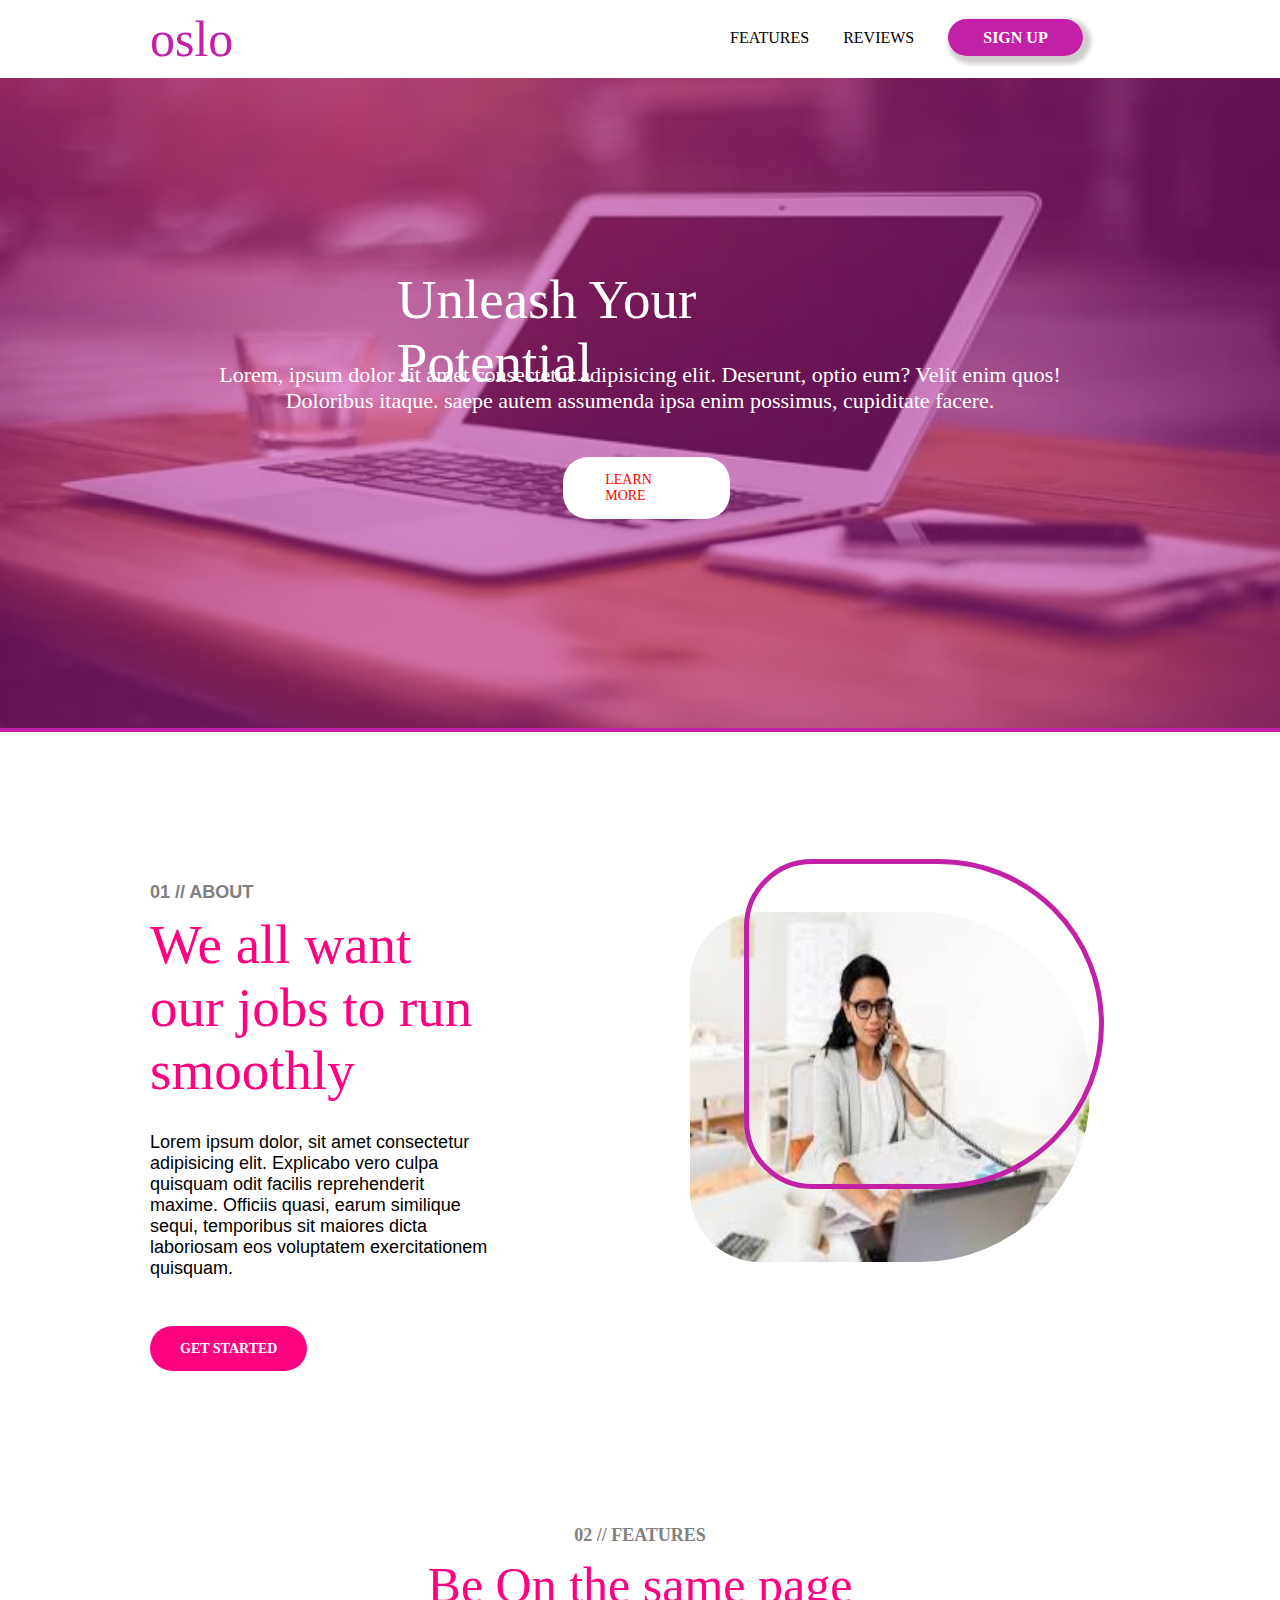
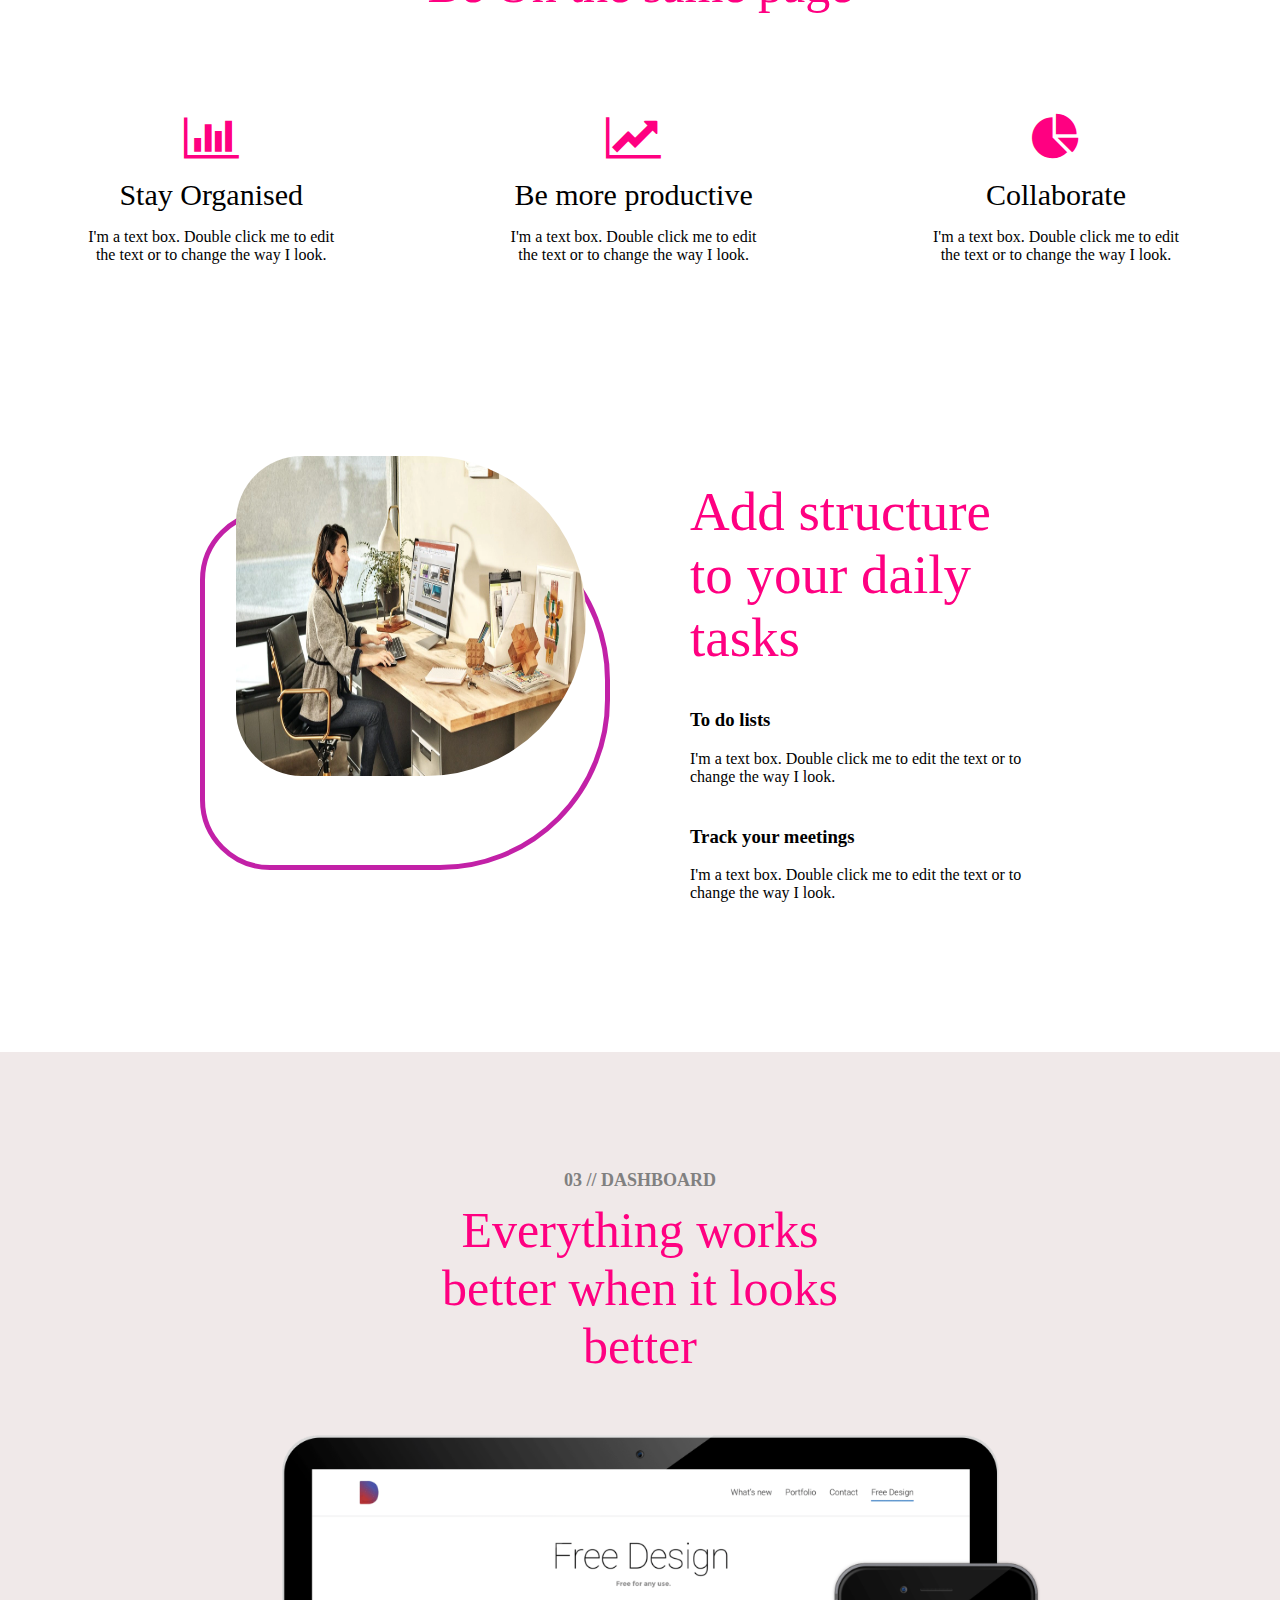
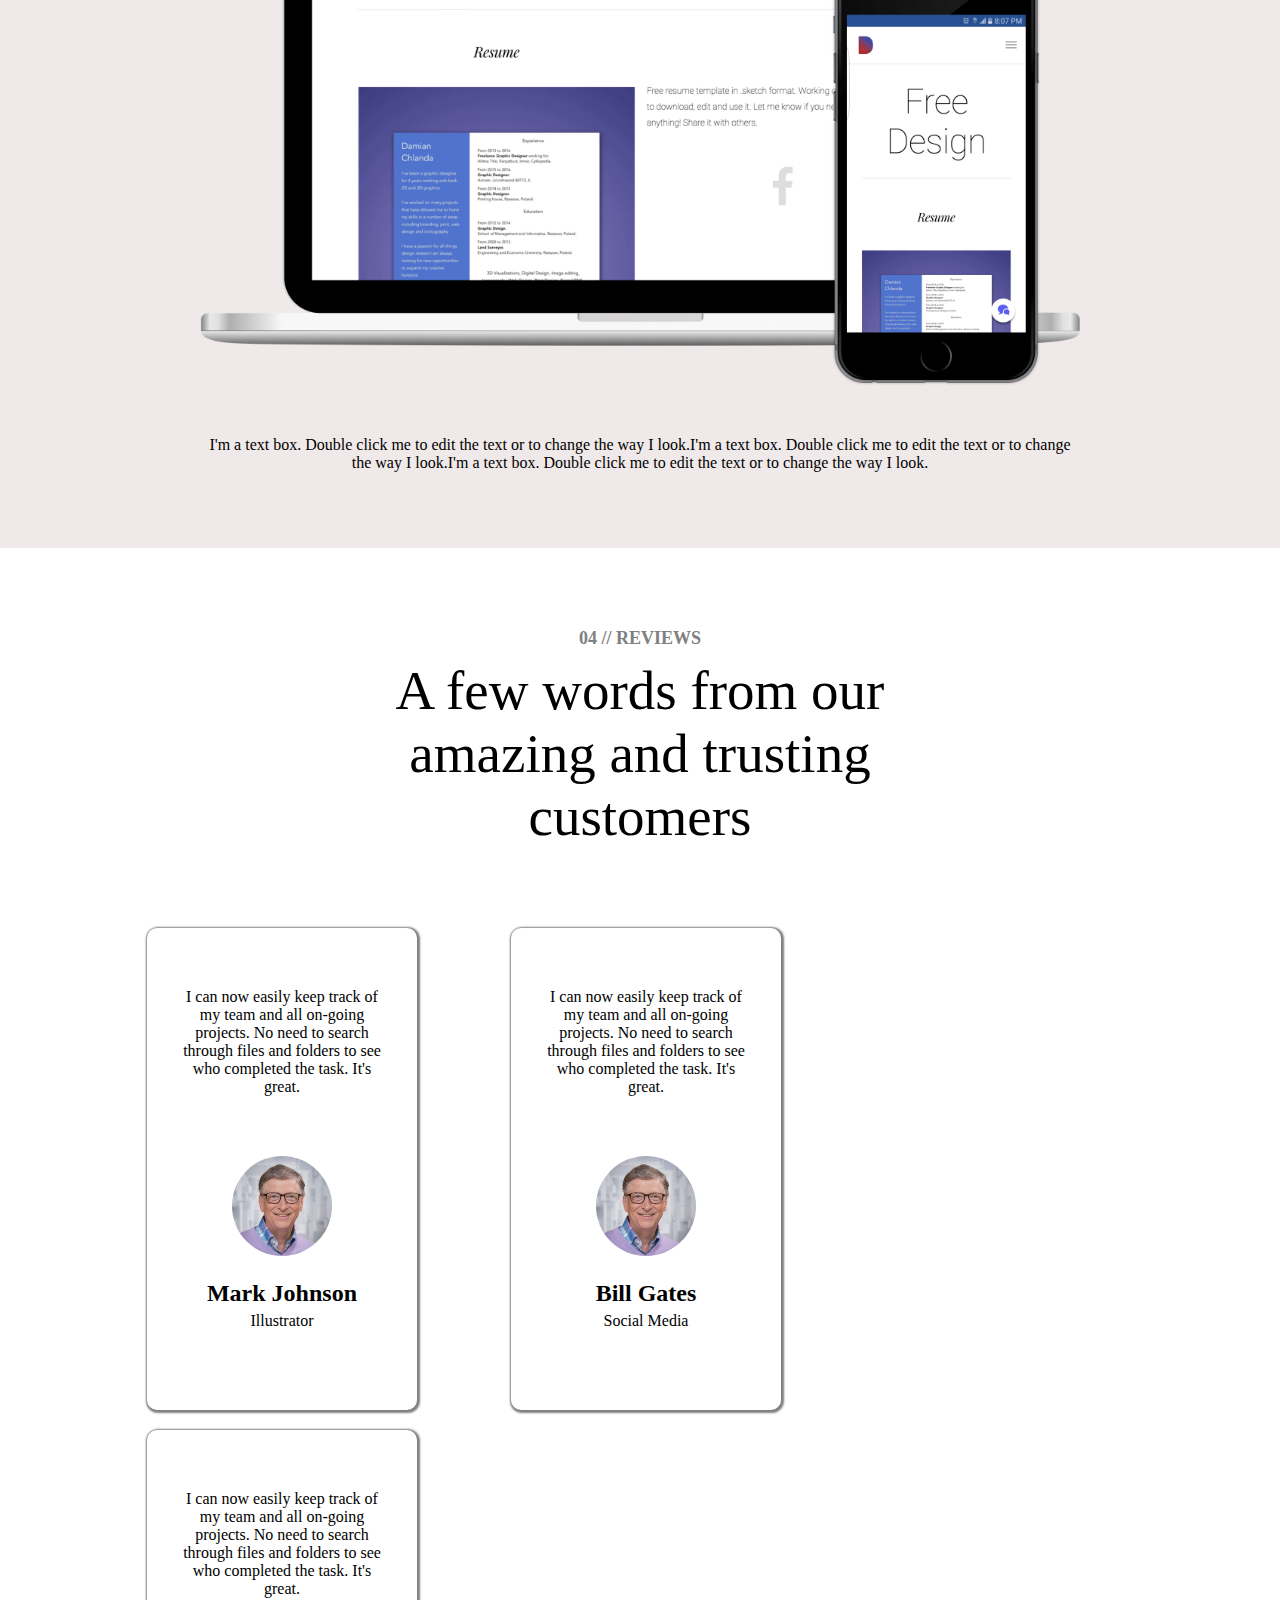
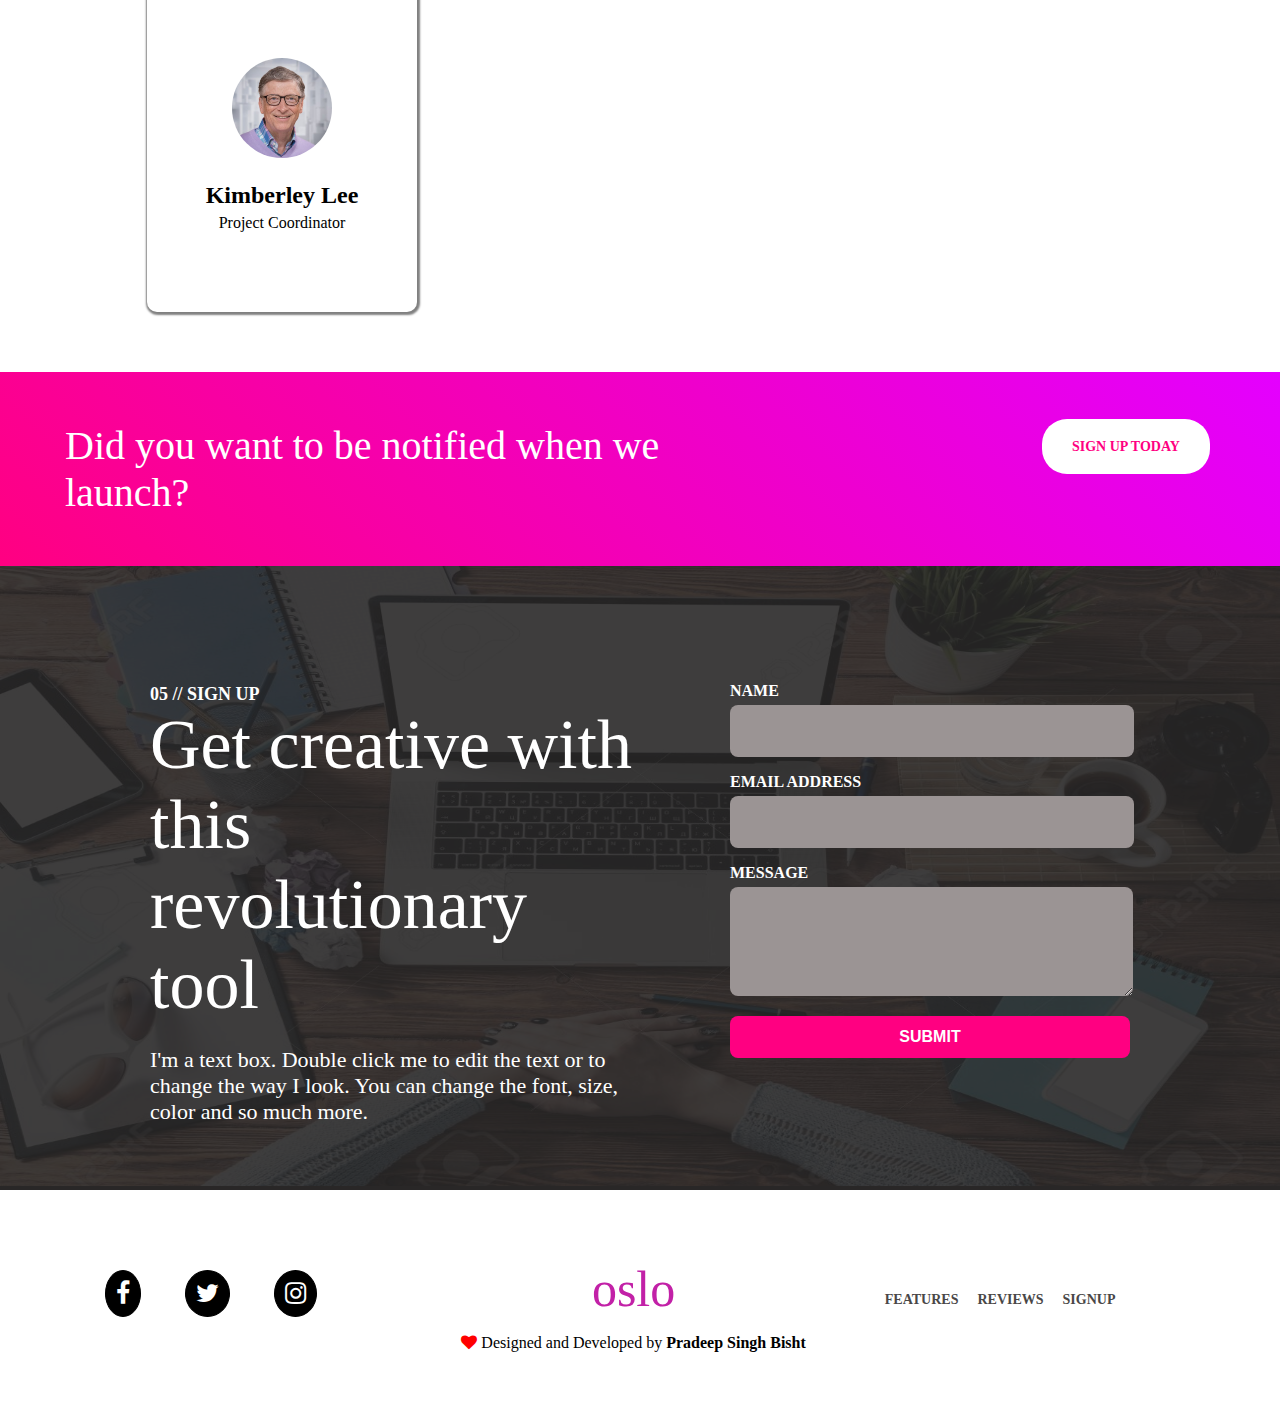
<file: index.html>
<!DOCTYPE html>
<html lang="en">
<head>
    <title>Task2</title>
    <link rel="stylesheet" href="style.css">
    <link rel="stylesheet" href="https://cdnjs.cloudflare.com/ajax/libs/font-awesome/4.7.0/css/font-awesome.min.css">
</head>
<body>
    <header>
        <div id="logo">
            <span>oslo</span>
        </div>
        <div id="link">
            <ul>
                <li>
                    <a href="#features">FEATURES</a>
                </li>
                <li>
                    <a href="#reviews">REVIEWS</a>
                </li>
                <li>
                    <a href="#signup" id="sign"><b>SIGN UP</b></a>
                </li>
            </ul>
        </div>
    </header>
    <section>
        <div id="section1">
            <img src="section1.webp" alt="section1">
            <h2>Unleash Your Potential</h2>
            <p>Lorem, ipsum dolor sit amet consectetur adipisicing elit. 
               Deserunt, optio eum? Velit enim quos! Doloribus itaque. 
               saepe autem assumenda ipsa enim possimus, cupiditate 
               facere.</p>
            <a href="#">LEARN MORE</a>
        </div>
    </section>
    <section>
        <div id="about">
            <div id="about1">
                <div>
                    <p>01 // ABOUT</p>
                    <h2>We all want our jobs to run smoothly</h2>
                    <p>Lorem ipsum dolor, sit amet consectetur adipisicing elit. 
                       Explicabo vero culpa quisquam odit facilis reprehenderit maxime.
                        Officiis quasi, earum similique sequi, temporibus sit maiores 
                        dicta laboriosam eos voluptatem exercitationem quisquam.</p>
                    <a href="#"><b>GET STARTED</b></a>
                </div>
            </div>
            <div id="about2">
                <div id="abc">
                    <img src="download.jpeg" alt="">
                    <div id="trans">

                    </div>
                </div>
            </div>
        </div>
    </section>
    <section>
        <div id="features">
            <div id="part1">
                <div id="main">
                    <p>02 // FEATURES</p>
                    <span>Be On the same page</span>
                </div>
                <div class="sec">
                    <i class="fa fa-bar-chart" style="font-size:48px;color:#ff0081"></i>
                    <p><span>Stay Organised</span></p>
                    <p>I'm a text box. Double click me to edit
                        the text or to change the way I look.
                    </p>
                </div>
                <div class="sec">
                    <i class="fa fa-line-chart" style="font-size:48px;color:#ff0081"></i>
                    <p><span>Be more productive</span></p>
                    <p>I'm a text box. Double click me to edit
                        the text or to change the way I look.
                    </p>
                </div>
                <div class="sec">
                    <i class="fa fa-pie-chart" style="font-size:48px;color:#ff0081"></i>
                    <p><span>Collaborate</span></p>
                    <p>I'm a text box. Double click me to edit
                        the text or to change the way I look.
                    </p>
                </div>
            </div>
            <div id="part2">
                <div id="part21">
                    <div id="abc2">
                        <div id="trans2">
    
                        </div>
                        <img src="ss.webp" alt="">
                    </div>
                </div>
                <div id="part22">
                    <div>
                        <span>Add structure to your daily tasks</span>
                        <h3>To do lists</h3>
                        <p>I'm a text box. Double click me to edit
                            the text or to change the way I look.</p>
                        <h3>Track your meetings</h3>
                        <p>I'm a text box. Double click me to edit
                            the text or to change the way I look.</p>
                    </div>
                </div>
            </div>
        </div>
    </section>
    <section>
        <div id="dashboard">
            <div>
                <p>03 // DASHBOARD</p>
                <h1>Everything works better when it looks better</h1>
                <img src="apple.png" alt="">
                <p>I'm a text box. Double click me to edit
                    the text or to change the way I look.I'm a text box. Double click me to edit
                    the text or to change the way I look.I'm a text box. Double click me to edit
                    the text or to change the way I look.</p>
            </div>
        </div>
    </section>
    <section>
        <div id="reviews">
            <div>
                <span>04 // REVIEWS</span>
                <h5>A few words from our amazing and trusting customers</h5>
                <div class="review1">
                    <p>I can now easily keep track of my team and all on-going 
                        projects. No need to search through files and folders
                        to see who completed the task. It's great.
                    </p>
                    <img src="billgates.jpg" alt="">
                    <h2>Mark Johnson</h2>
                    <p>Illustrator</p>
                </div>
                <div class="review1">
                    <p>I can now easily keep track of my team and all on-going 
                        projects. No need to search through files and folders
                        to see who completed the task. It's great.
                    </p>
                    <img src="billgates.jpg" alt="">
                    <h2>Bill Gates</h2>
                    <p>Social Media</p>
                </div>
                <div class="review1">
                    <p>I can now easily keep track of my team and all on-going 
                        projects. No need to search through files and folders
                        to see who completed the task. It's great.
                    </p>
                    <img src="billgates.jpg" alt="">    
                    <h2>Kimberley Lee</h2>
                    <p>Project Coordinator</p>
                </div>
            </div>
        </div>
    </section>
    <section>
        <div id="sign1">
            <div id="sign2">
                <h2>Did you want to be notified when we launch?</h2>
            </div>
            <div id="button">
                <p><b><a href="#signup">SIGN UP TODAY</a></b></p>
            </div>
        </div>
    </section>
    <section>    
        <div id="signup">
            <img src="signup.jpg" alt="">
            <div id="sig">
                <div id="signup1">
                    <p>05 // SIGN UP</p>
                    <h2>Get creative with this revolutionary tool</h2>
                    <p>I'm a text box. Double click me to edit
                        the text or to change the way I look.
                        You can change the font, size, color  
                        and so much more.</p>
                </div>
                <div id="signup2">
                    <form action="#" method="POST">
                        <p><b>NAME</b></p>
                        <input type="text" name="name">
                        <p><b>EMAIL ADDRESS</b></p>
                        <input type="email" name="email" required>
                        <p><b>MESSAGE</b></p>
                        <textarea name="message" cols="48" rows="7" required></textarea>
                        <p>
                            <input type="submit" name="submit" value="SUBMIT">
                        </p>
                    </form>
                </div>
            </div>
        </div> 
        <!--<div id="section1">
            <img src="signup.jpg" alt="section1">
            <h2>Unleash Your Potential</h2>
            <p>Lorem, ipsum dolor sit amet consectetur adipisicing elit. 
               Deserunt, optio eum? Velit enim quos! Doloribus itaque. 
               saepe autem assumenda ipsa enim possimus, cupiditate 
               facere.</p>
            <a href="#">LEARN MORE</a>
        </div>-->
    </section>
    <footer>
        <div id="footer">
            <div id="footer1">
                <i class="fa fa-facebook" aria-hidden="true" style="font-size: 25px;"></i>
                <i class="fa fa-twitter" aria-hidden="true" style="font-size: 25px;"></i>
                <i class="fa fa-instagram" aria-hidden="true" style="font-size: 25px;"></i>
            </div>
            <div id="footer2">
                <p>oslo</p>
                <p><i class="fa fa-heart" aria-hidden="true" style="color: red;"></i> Designed and Developed by <strong>Pradeep Singh Bisht</strong></p>
            </div>
            <div id="footer3">
                <ul>
                    <li><a href="#features">FEATURES</a></li>
                    <li><a href="#reviews">REVIEWS</a></li>
                    <li><a href="#signup">SIGNUP</a></li>
                </ul>
            </div>
        </div>
    </footer>
</body>
</html>
</file>
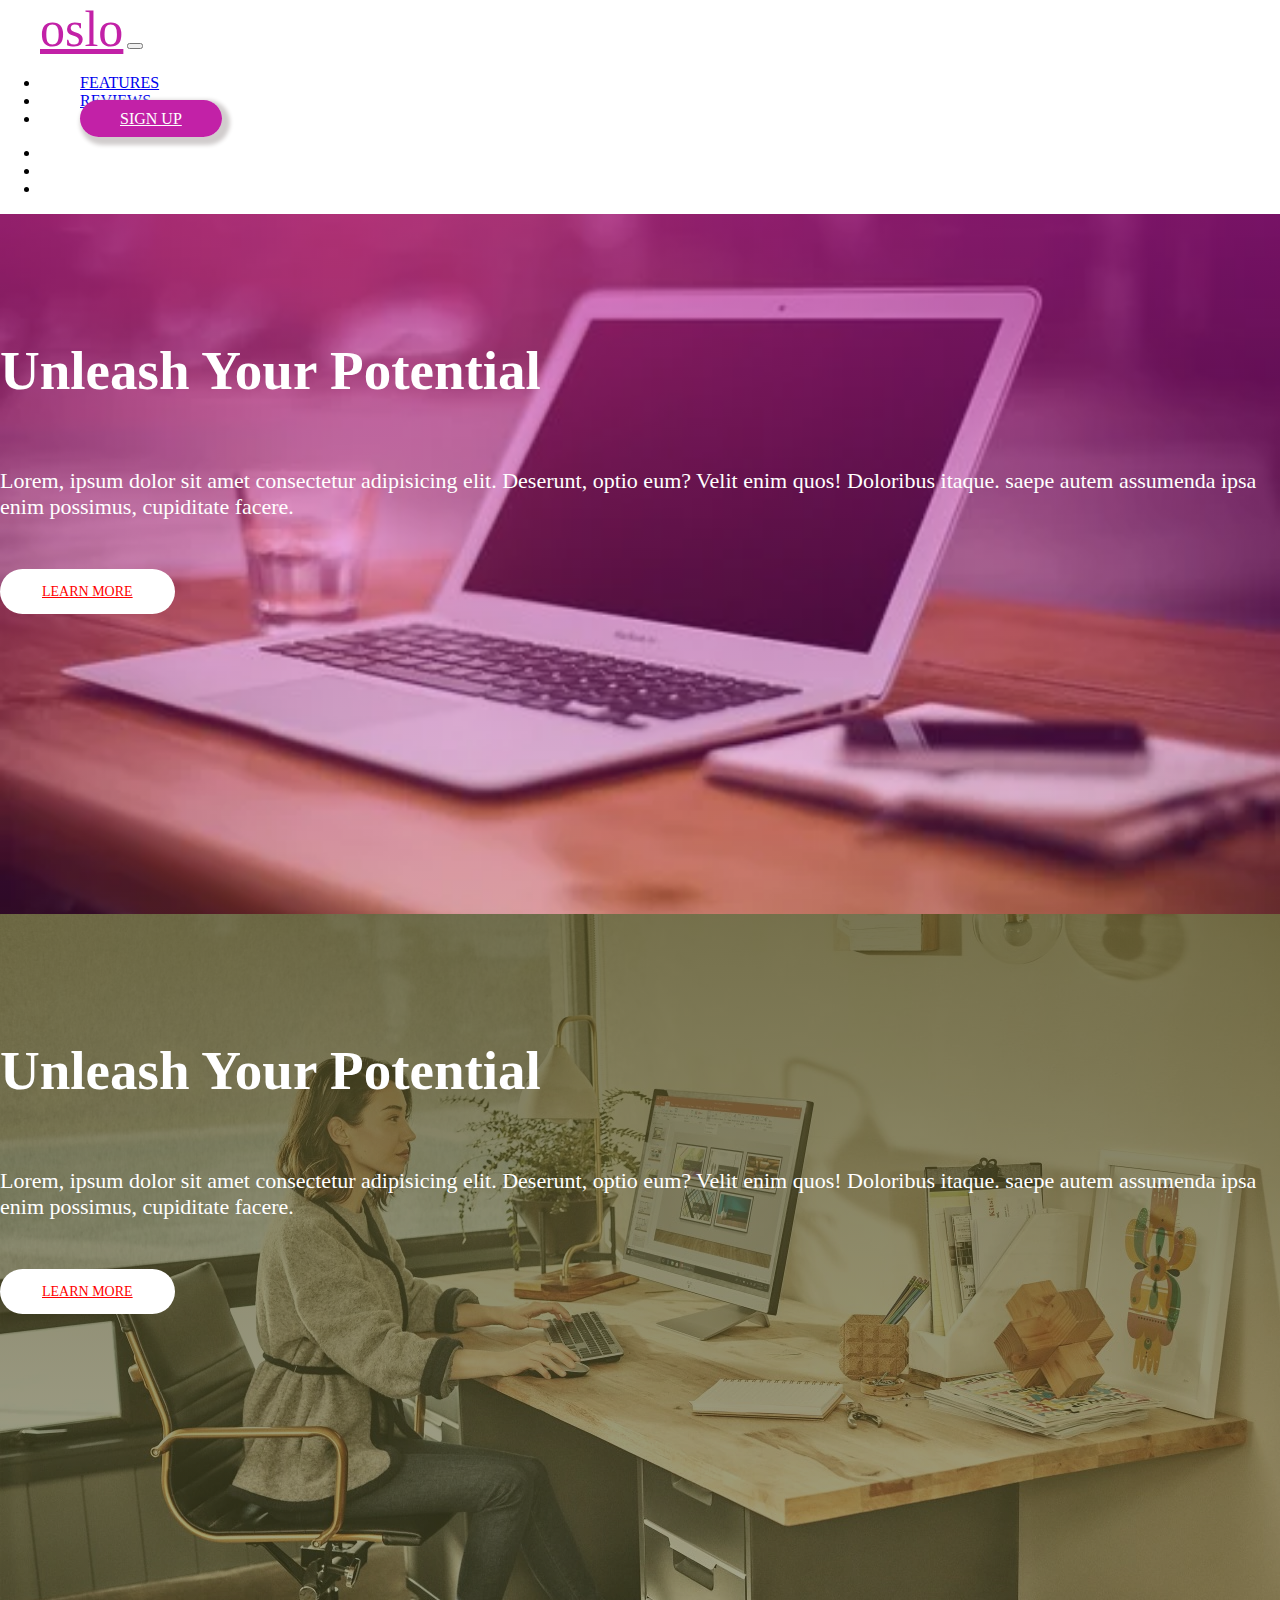
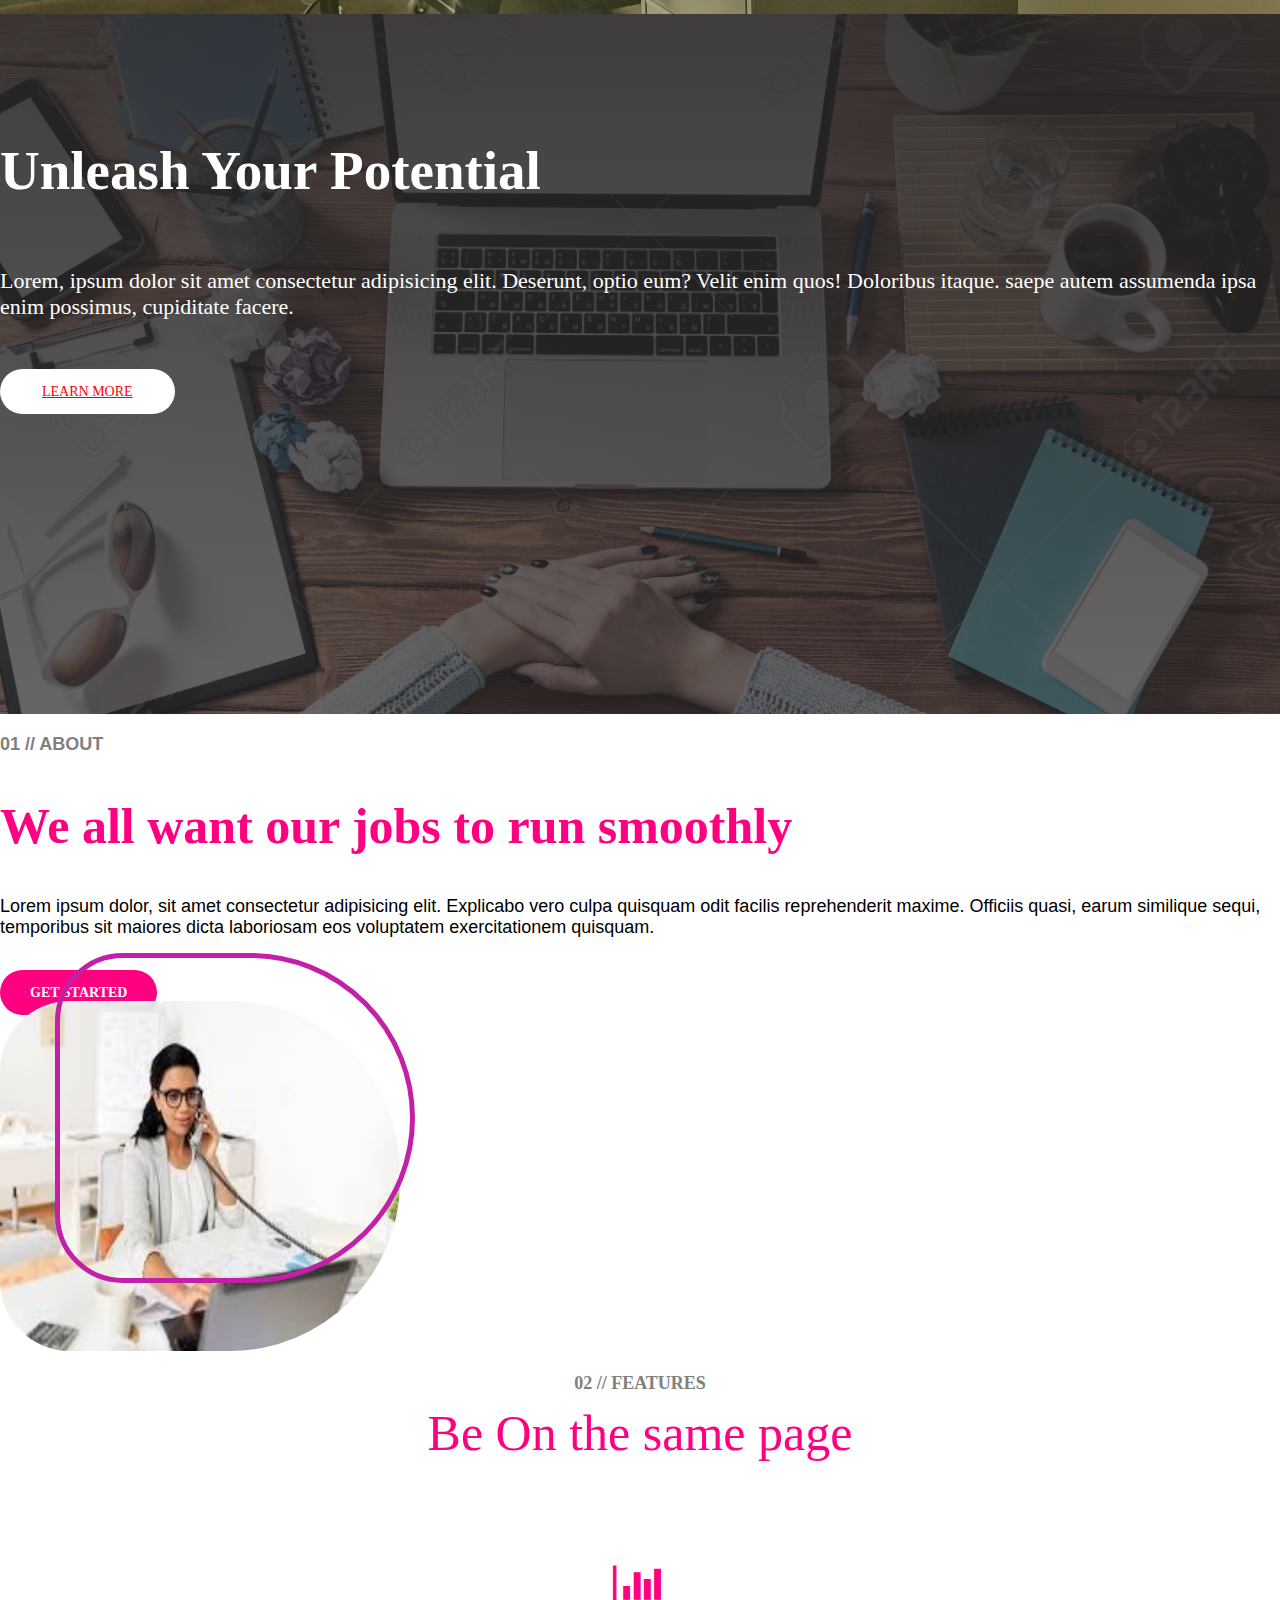
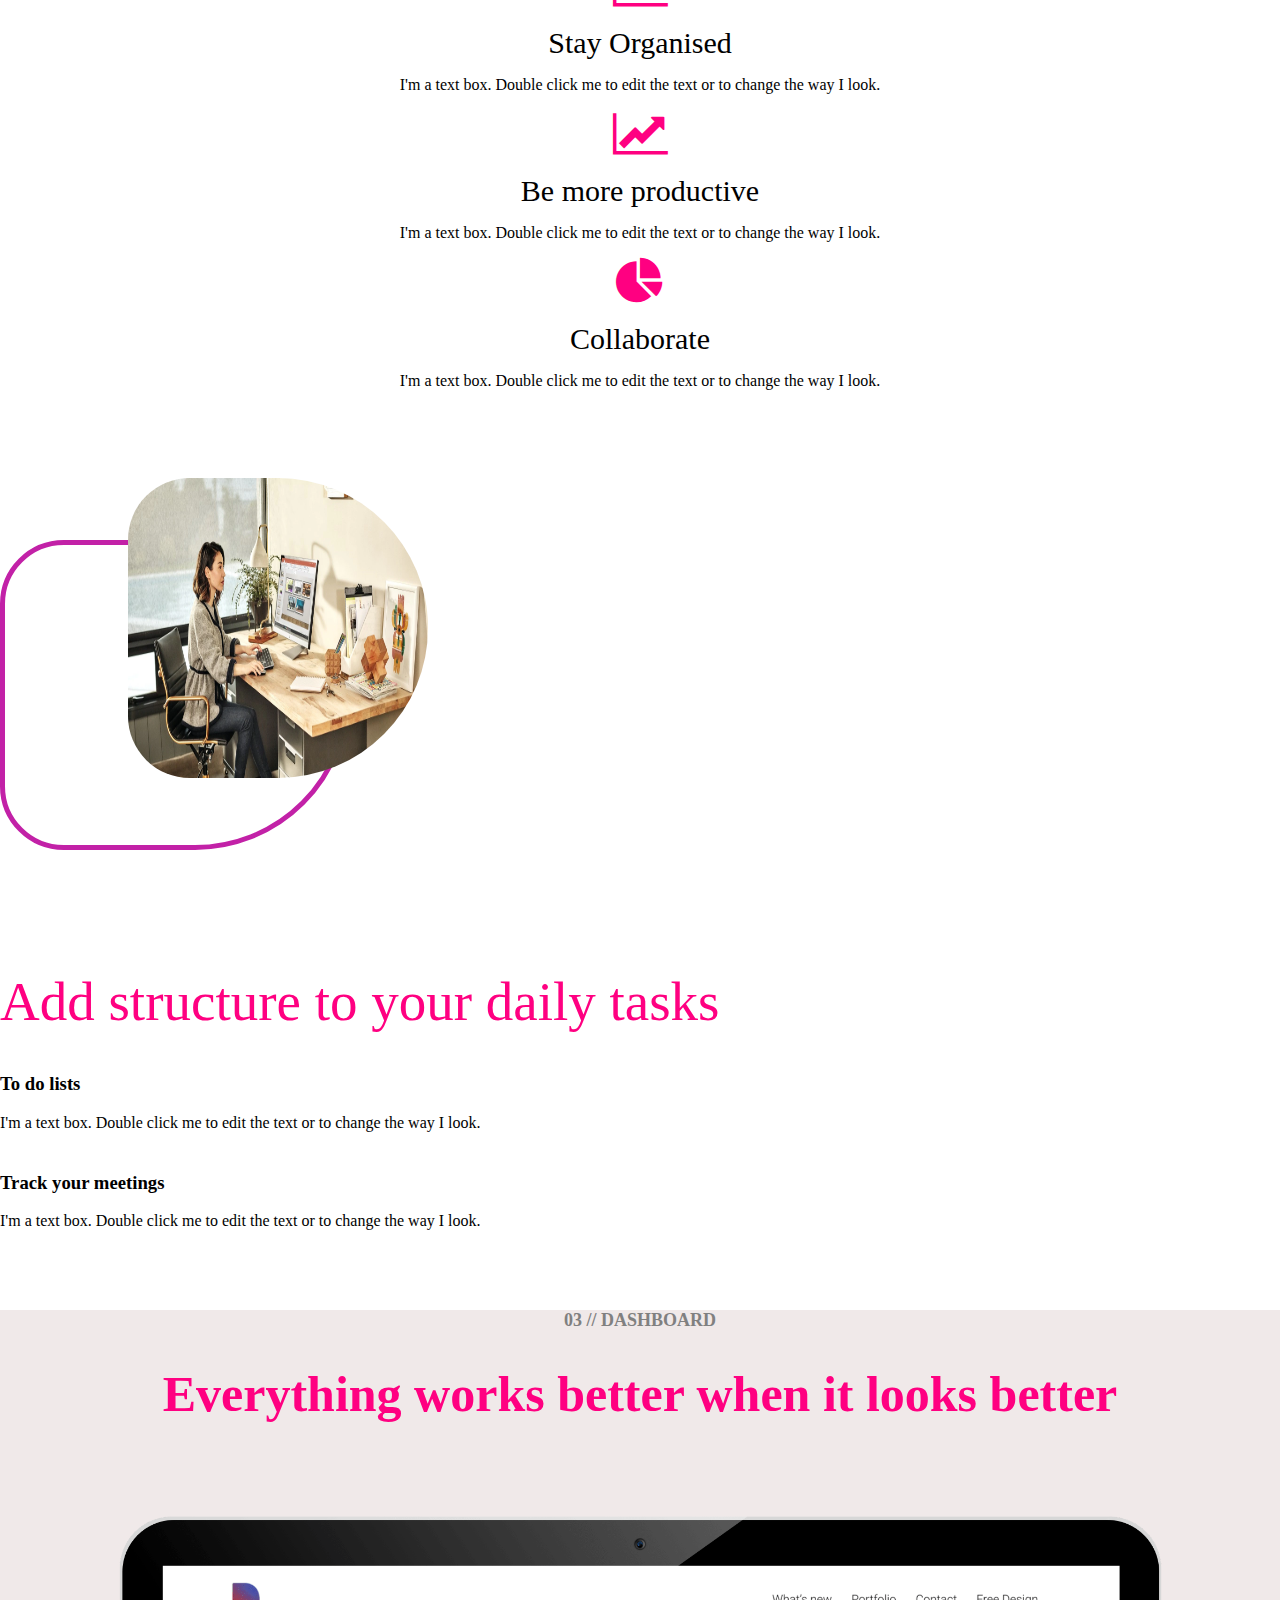
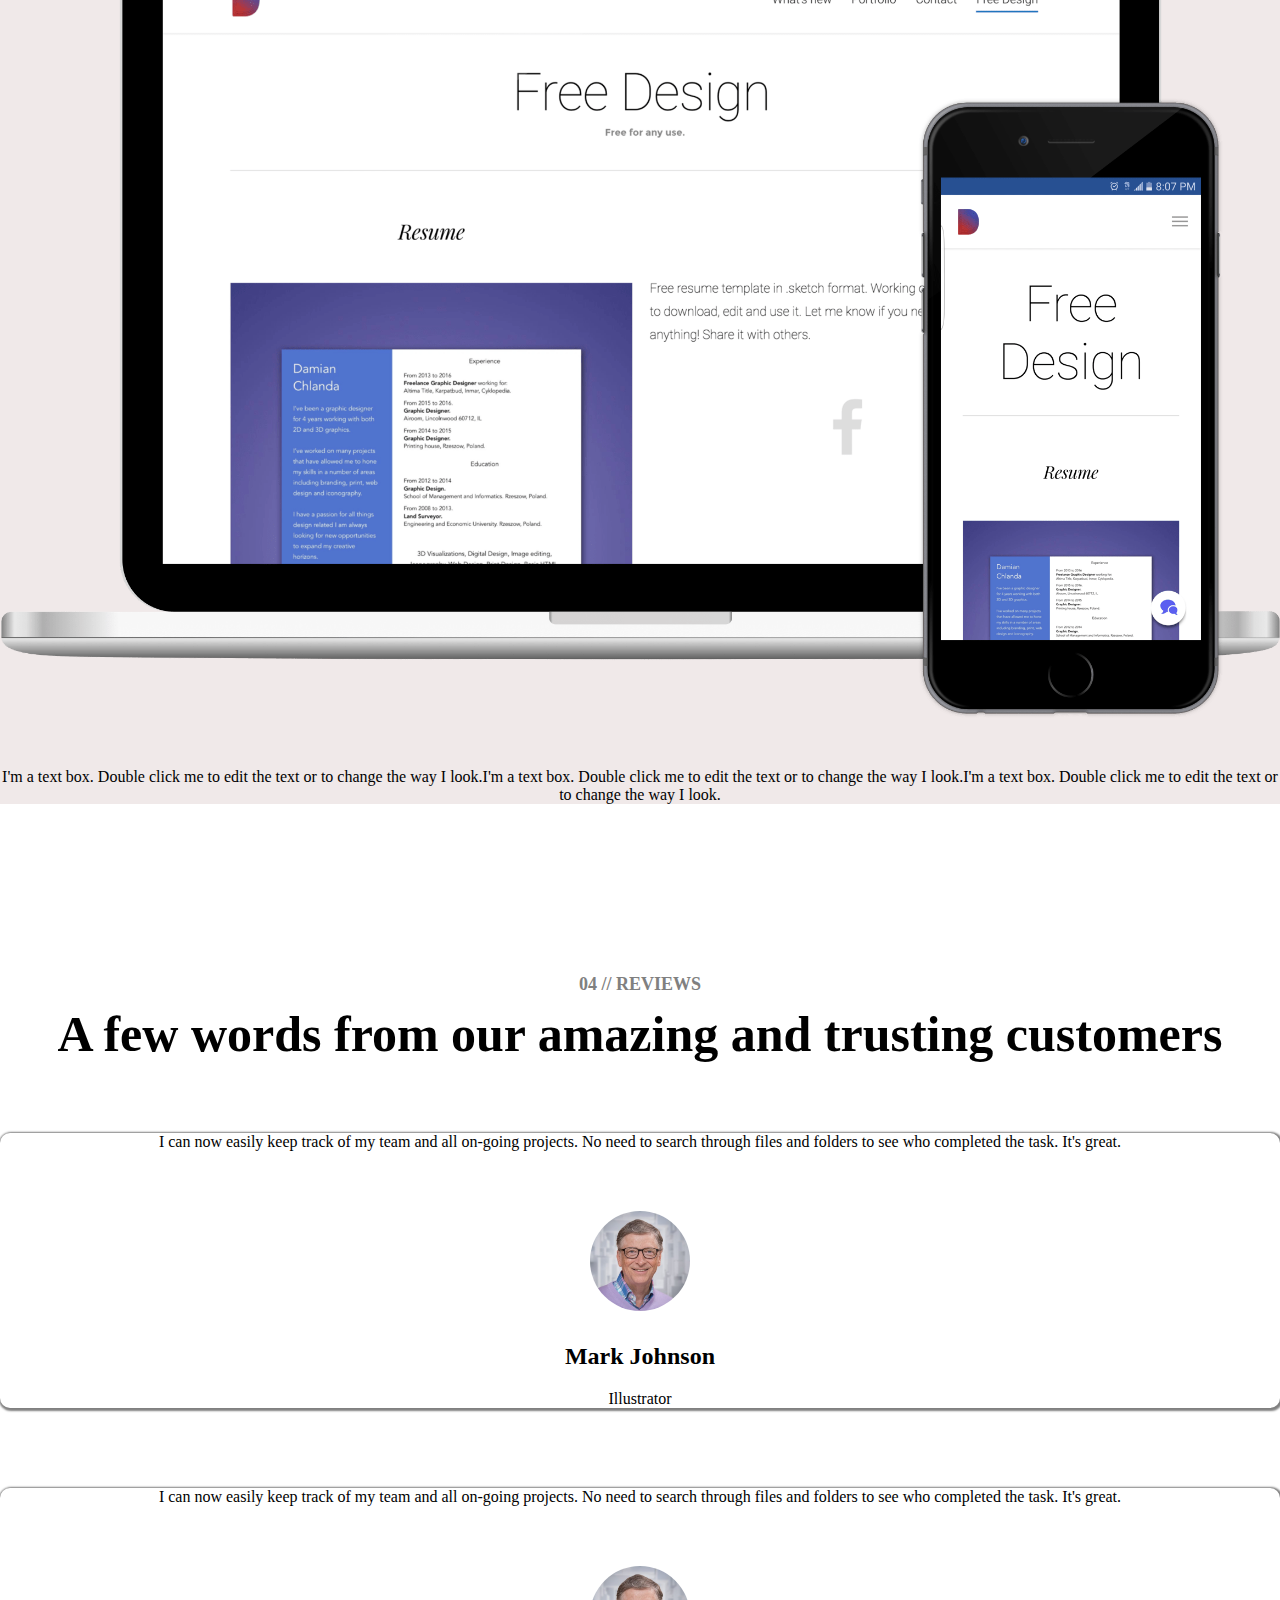
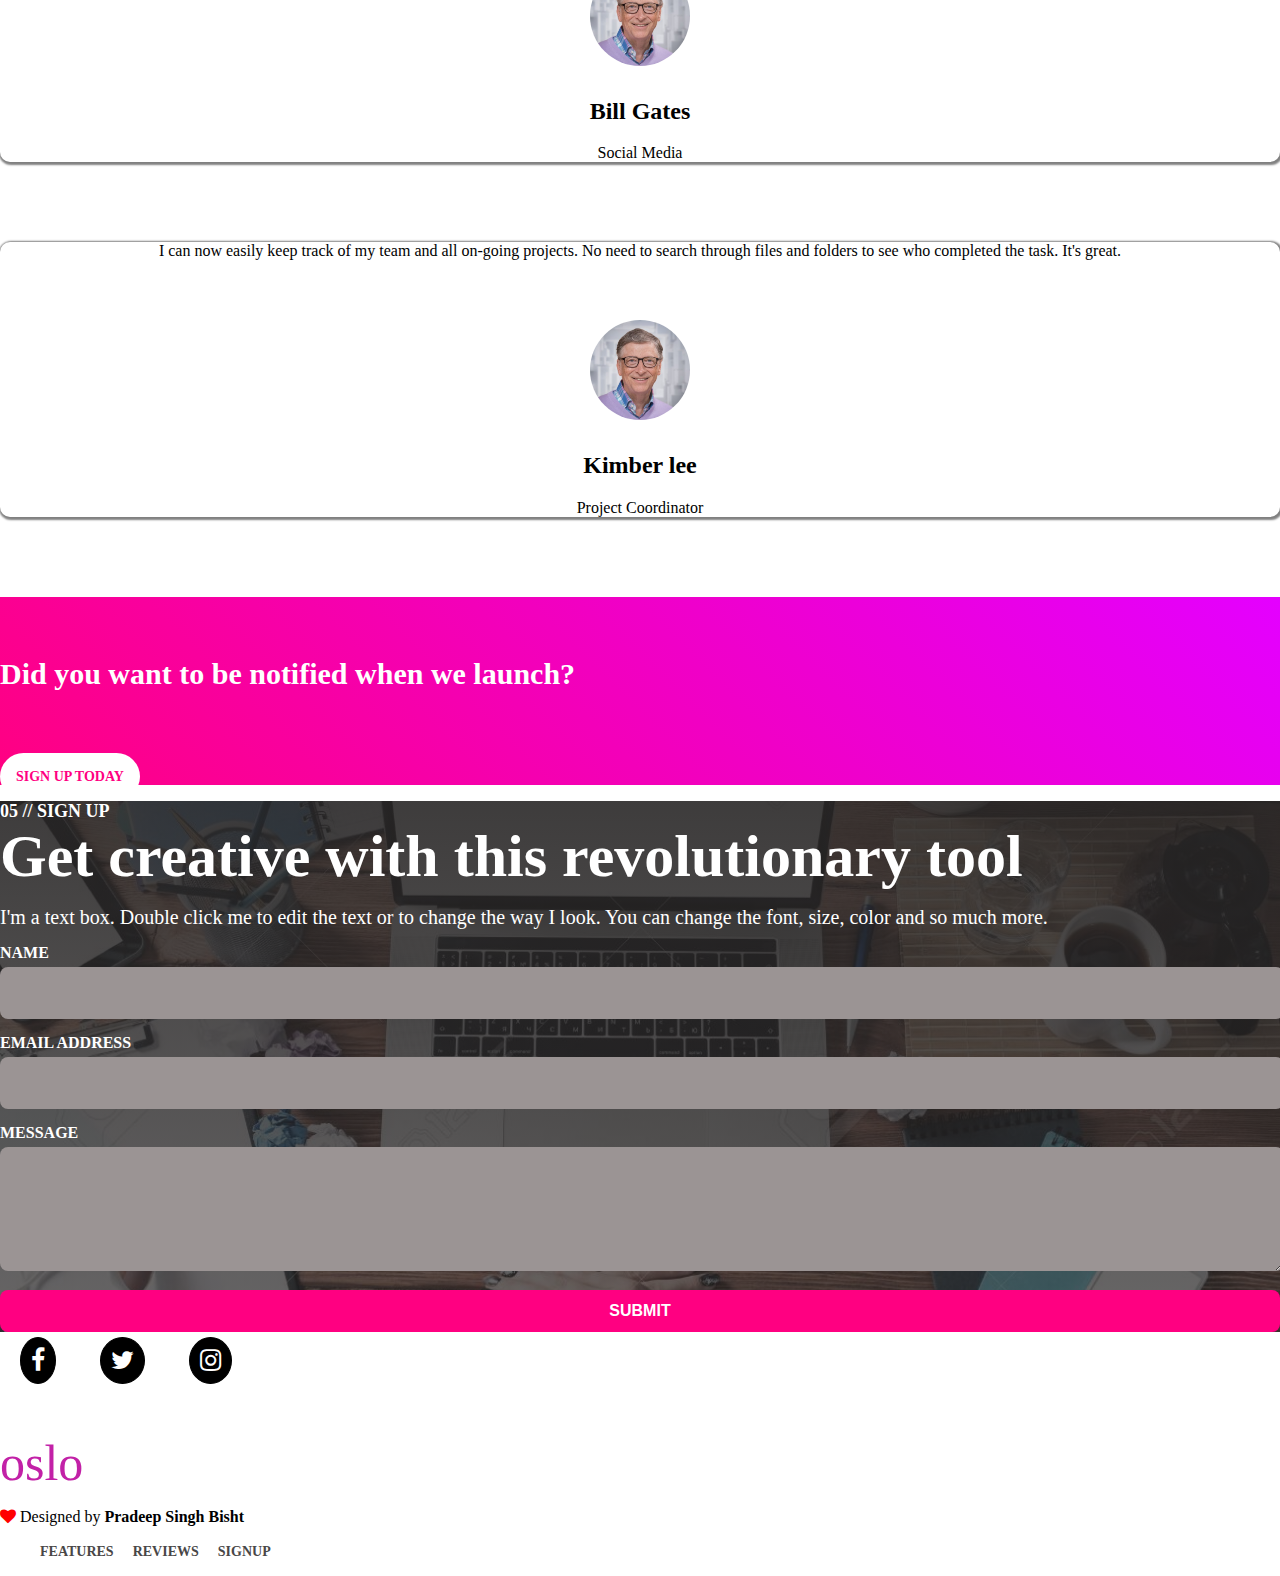
<file: Bootstrap Carousel/index.html>
<!DOCTYPE html>
<html lang="en">
<head>
    <title>Bootstrap</title>
    <link rel="stylesheet" href="style.css">
    
    <link rel="stylesheet" href="https://cdn.jsdelivr.net/npm/bootstrap@4.5.3/dist/css/bootstrap.min.css" integrity="sha384-TX8t27EcRE3e/ihU7zmQxVncDAy5uIKz4rEkgIXeMed4M0jlfIDPvg6uqKI2xXr2" crossorigin="anonymous">
    <script src="https://code.jquery.com/jquery-3.5.1.slim.min.js" integrity="sha384-DfXdz2htPH0lsSSs5nCTpuj/zy4C+OGpamoFVy38MVBnE+IbbVYUew+OrCXaRkfj" crossorigin="anonymous"></script>
    <script src="https://cdn.jsdelivr.net/npm/bootstrap@4.5.3/dist/js/bootstrap.bundle.min.js" integrity="sha384-ho+j7jyWK8fNQe+A12Hb8AhRq26LrZ/JpcUGGOn+Y7RsweNrtN/tE3MoK7ZeZDyx" crossorigin="anonymous"></script>
    
    <link rel="stylesheet" href="https://cdnjs.cloudflare.com/ajax/libs/font-awesome/4.7.0/css/font-awesome.min.css">
</head>
<body>
    <nav class="navbar navbar-expand-lg navbar-light bg-light">
        <div class="container">
            <a class="navbar-brand" href="#" id="logo">oslo</a>
            <button class="navbar-toggler" type="button" data-toggle="collapse" data-target="#navbarSupportedContent" aria-controls="navbarSupportedContent" aria-expanded="false" aria-label="Toggle navigation">
                <span class="navbar-toggler-icon"></span>
            </button>
        
            <div class="collapse navbar-collapse" id="navbarSupportedContent">
                <ul class="navbar-nav ml-auto">
                    <li class="nav-item">
                        <a class="nav-link" href="#features">FEATURES <span class="sr-only"></span></a>
                    </li>
                    <li class="nav-item">
                        <a class="nav-link" href="#reviews">REVIEWS</a>
                    </li>
                    <li class="nav-item">
                        <a class="btn" href="#signup" id="sign">SIGN UP</a>
                    </li>
                </ul>
            </div>
        </div>
    </nav>

    <section class="mb-5">
        <div id="demo" class="carousel slide" data-ride="carousel">
            <ul class="carousel-indicators">
                <li data-target="#demo" data-slide-to="0" class="active"></li>
                <li data-target="#demo" data-slide-to="1"></li>
                <li data-target="#demo" data-slide-to="2"></li>
            </ul>
            <div class="carousel-inner">
                <div class="carousel-item active">
                    <div class="container-fluid bg-overlay">
                        <div class="row text-center py-5">
                            <div class="col-sm-2 col-md-2 col-lg-2"></div>
                            <div id= "section1"class="col-sm-8 col-md-8 col-lg-8">
                                <h2>Unleash Your Potential</h2>
                                <p>Lorem, ipsum dolor sit amet consectetur adipisicing elit. 
                                Deserunt, optio eum? Velit enim quos! Doloribus itaque. 
                                saepe autem assumenda ipsa enim possimus, cupiditate 
                                facere.</p>
                                <a href="#">LEARN MORE</a>
                            </div>
                            <div class="col-sm-2 col-md-2 col-lg-2"></div>
                        </div>
                    </div>
                </div>
                <div class="carousel-item">
                    <div class="container-fluid bg-overlay2">
                        <div class="row text-center py-5">
                            <div class="col-sm-2 col-md-2 col-lg-2"></div>
                            <div id= "section1"class="col-sm-8 col-md-8 col-lg-8">
                                <h2>Unleash Your Potential</h2>
                                <p>Lorem, ipsum dolor sit amet consectetur adipisicing elit. 
                                Deserunt, optio eum? Velit enim quos! Doloribus itaque. 
                                saepe autem assumenda ipsa enim possimus, cupiditate 
                                facere.</p>
                                <a href="#">LEARN MORE</a>
                            </div>
                            <div class="col-sm-2 col-md-2 col-lg-2"></div>
                        </div>
                    </div>
                </div>
                <div class="carousel-item">
                    <div class="container-fluid bg-overlay3">
                        <div class="row text-center py-5">
                            <div class="col-sm-2 col-md-2 col-lg-2"></div>
                            <div id= "section1"class="col-sm-8 col-md-8 col-lg-8">
                                <h2>Unleash Your Potential</h2>
                                <p>Lorem, ipsum dolor sit amet consectetur adipisicing elit. 
                                Deserunt, optio eum? Velit enim quos! Doloribus itaque. 
                                saepe autem assumenda ipsa enim possimus, cupiditate 
                                facere.</p>
                                <a href="#">LEARN MORE</a>
                            </div>
                            <div class="col-sm-2 col-md-2 col-lg-2"></div>
                        </div>
                    </div>
                </div>
            </div>
            <a class="carousel-control-prev" href="#demo" data-slide="prev">
                <span class="carousel-control-prev-icon"></span>
            </a>
            <a class="carousel-control-next" href="#demo" data-slide="next">
                <span class="carousel-control-next-icon"></span>
            </a>
        </div>
    </section>
    <section>
        <div class="container">
            <div id="about" class="row my-5" >
                <div class="col-sm-2 col-md-1 col-lg-1"></div>
                <div class="col-md-10 col-lg-4 my-5" id="about1">
                    <div>
                        <p>01 // ABOUT</p>
                        <h2>We all want our jobs to run smoothly</h2>
                        <p>Lorem ipsum dolor, sit amet consectetur adipisicing elit. 
                           Explicabo vero culpa quisquam odit facilis reprehenderit maxime.
                            Officiis quasi, earum similique sequi, temporibus sit maiores 
                            dicta laboriosam eos voluptatem exercitationem quisquam.</p>
                        <a href="#"><b>GET STARTED</b></a>
                    </div>
                </div>
                <div class="col-sm-2 col-md-2 col-lg-1"></div>
                <div class="col-md-10 col-lg-5 my-5" id="about2">
                    <div id="abc" class="mt-4">
                        <img src="download.jpeg" alt="" class="mt-5" >
                        <div id="trans" class="mt-5">
    
                        </div>
                    </div>
                </div>
                <div class="col-lg-1"></div>
            </div>
        </div>
    </section>
    <section>
        <div id="features">
            <div id="part1" class="container">
                <div id="main">
                    <p>02 // FEATURES</p>
                    <span>Be On the same page</span>
                </div>
                <div class="row">
                    <div class="sec col-lg-3">
                        <i class="fa fa-bar-chart" style="font-size:48px;color:#ff0081"></i>
                        <p><span>Stay Organised</span></p>
                        <p>I'm a text box. Double click me to edit
                            the text or to change the way I look.
                        </p>
                    </div>
                    <div class="col-lg-1"></div>
                    <div class="sec col-lg-4">
                        <i class="fa fa-line-chart" style="font-size:48px;color:#ff0081"></i>
                        <p><span>Be more productive</span></p>
                        <p>I'm a text box. Double click me to edit
                            the text or to change the way I look.
                        </p>
                    </div>
                    <div class="col-lg-1"></div>
                    <div class="sec col-lg-3">
                        <i class="fa fa-pie-chart" style="font-size:48px;color:#ff0081"></i>
                        <p><span>Collaborate</span></p>
                        <p>I'm a text box. Double click me to edit
                            the text or to change the way I look.
                        </p>
                    </div>
                </div>   
            </div>
            <div id="part2" class="container">
                <div class="row">
                    <div id="part21" class="col-lg-6">
                        <div id="abc2" class="row">
                            <div class="col-sm-2 col-md-3 col-lg-1"></div>
                            <div class="col-sm-8 col-md-9 col-lg-10">
                                <div id="trans2">
        
                                </div>
                                <img src="ss.webp" alt="">
                            </div>
                            <div class="col-sm-2 col-md-2 col-lg-1"></div>
                        </div>
                    </div>
                    <div id="part22" class="col-lg-6 my-5">
                        <div class="row mb-5">
                            <div class="col-sm-2 col-md-1 col-lg-1"></div>
                            <div class="col-sm-8 col-md-11 col-lg-10">
                                <span>Add structure to your daily tasks</span>
                                <h3>To do lists</h3>
                                <p>I'm a text box. Double click me to edit
                                    the text or to change the way I look.</p>
                                <h3>Track your meetings</h3>
                                <p>I'm a text box. Double click me to edit
                                    the text or to change the way I look.</p>
                            </div>
                            <div class="col-sm-2 col-lg-1"></div>
                            
                        </div>
                    </div>
                </div>
            </div>
        </div>
    </section>
    <section>
        <div id="dashboard">
            <div class="container">
                <div class="row">
                    <div class="col-lg-1"></div>
                    <div class="col-lg-10">
                        <p>03 // DASHBOARD</p>
                        <div class="row">
                            <div class="col-lg-2"></div>
                            <div class="col-lg-8">
                                <h1>Everything works better when it looks better</h1>
                            </div>
                            <div class="col-lg-2"></div>
                        </div>
                        <img src="apple.png" alt="">
                        <p>I'm a text box. Double click me to edit
                            the text or to change the way I look.I'm a text box. Double click me to edit
                            the text or to change the way I look.I'm a text box. Double click me to edit
                            the text or to change the way I look.</p>
                    </div>
                    <div class="col-lg-1"></div>
                </div>
            </div>
        </div>
    </section>
    <section>
        <div id="reviews" class="container">
            <div >
                <span>04 // REVIEWS</span>
                <div class="row">
                    <div class="col-lg-2"></div>
                    <div class="col-lg-8">
                        <h5>A few words from our amazing and trusting customers</h5>
                    </div>
                    <div class="col-lg-2"></div>
                </div>
                <div class="row">
                    <div class="col-lg-4">
                        <div class="row">
                            <div class="col-sm-3 col-lg-1"></div>
                            <div class="review1 col-sm-6 col-lg-10">
                                <p>I can now easily keep track of my team and all on-going 
                                    projects. No need to search through files and folders
                                    to see who completed the task. It's great.
                                </p>
                                <img src="billgates.jpg" alt="">
                                <h2>Mark Johnson</h2>
                                <p>Illustrator</p>
                            </div>
                            <div class="col-sm-3 col-lg-1"></div>
                        </div>
                    </div>
                    <div class="col-lg-4">
                        <div class="row">
                            <div class="col-sm-3 col-lg-1"></div>
                            <div class="review1 col-sm-6 col-lg-10">
                                <p>I can now easily keep track of my team and all on-going 
                                    projects. No need to search through files and folders
                                    to see who completed the task. It's great.
                                </p>
                                <img src="billgates.jpg" alt="">
                                <h2>Bill Gates</h2>
                                <p>Social Media</p>
                            </div>
                            <div class="col-sm-3 col-lg-1"></div>
                        </div>
                    </div>
                    <div class="col-lg-4">
                        <div class="row">
                            <div class="col-sm-3 col-lg-1"></div>
                            <div class="review1 col-sm-6 col-lg-10">
                                <p>I can now easily keep track of my team and all on-going 
                                    projects. No need to search through files and folders
                                    to see who completed the task. It's great.
                                </p>
                                <img src="billgates.jpg" alt="">
                                <h2>Kimber lee</h2>
                                <p>Project Coordinator</p>
                             </div>
                            <div class="col-sm-3 col-lg-1"></div>
                        </div>
                    </div>
                </div>               
            </div>
        </div>
    </section>
    <section>
        <div id="sign1">
            <div class="row" id="signrow">
                <div class="col-sm-2 col-lg-1"></div>
                <div id="sign2" class="col-sm-8 col-lg-7">
                    <h2>Did you want to be notified when we launch?</h2>
                </div>
                <div class="col-sm-4 col-lg-1"></div>
                <div id="button" class="col-sm-4 col-lg-2 py-5 text-center">
                    <p class="py-3"><b><a href="#signup">SIGN UP TODAY</a></b></p>
                </div>
                <div class="col-sm-4 col-lg-1"></div>
            </div>
        </div>
    </section>
    <section>    
        <div id="signup">
            <div class="container-fluid bg-overlays">
                <div class="container py-5">
                    <div class="row py-5">
                        <div id="signup1" class="col-lg-6 pt-5">
                            <p>05 // SIGN UP</p>
                                <h2>Get creative with this revolutionary tool</h2>
                                <p>I'm a text box. Double click me to edit
                                    the text or to change the way I look.
                                    You can change the font, size, color  
                                    and so much more.</p>
                        </div>
                        <div id= "signup2" class="col-lg-6 py-5">
                            <form action="#" method="POST">
                                <p><b>NAME</b></p>
                                <input type="text" name="name">
                                <p><b>EMAIL ADDRESS</b></p>
                                <input type="email" name="email" required>
                                <p><b>MESSAGE</b></p>
                                <textarea name="message" cols="48" rows="7" required></textarea>
                                <p>
                                    <input type="submit" name="submit" value="SUBMIT">
                                </p>
                            </form>
                        </div>
                    </div>
                </div> 
            </div>
        </div> 
    </section>
    <footer>
        <div id="footer" class="container">
            <div class="row my-5 text-center">
                <div id="footer1" class="col-lg-4 my-5">
                    <i class="fa fa-facebook" aria-hidden="true" style="font-size: 25px;"></i>
                    <i class="fa fa-twitter" aria-hidden="true" style="font-size: 25px;"></i>
                    <i class="fa fa-instagram" aria-hidden="true" style="font-size: 25px;"></i>
                </div>
                <div id="footer2" class="col-lg-4">
                    <p>oslo</p>
                    <p><i class="fa fa-heart" aria-hidden="true" style="color: red;"></i> Designed by <strong>Pradeep Singh Bisht</strong></p>
                </div>
                <div id="footer3" class="col-lg-4 my-5">
                    <ul>
                        <li><a href="#features">FEATURES</a></li>
                        <li><a href="#reviews">REVIEWS</a></li>
                        <li><a href="#signup">SIGNUP</a></li>
                    </ul>
                </div>
            </div>
        </div>
    </footer>
</body>
</html>
</file>
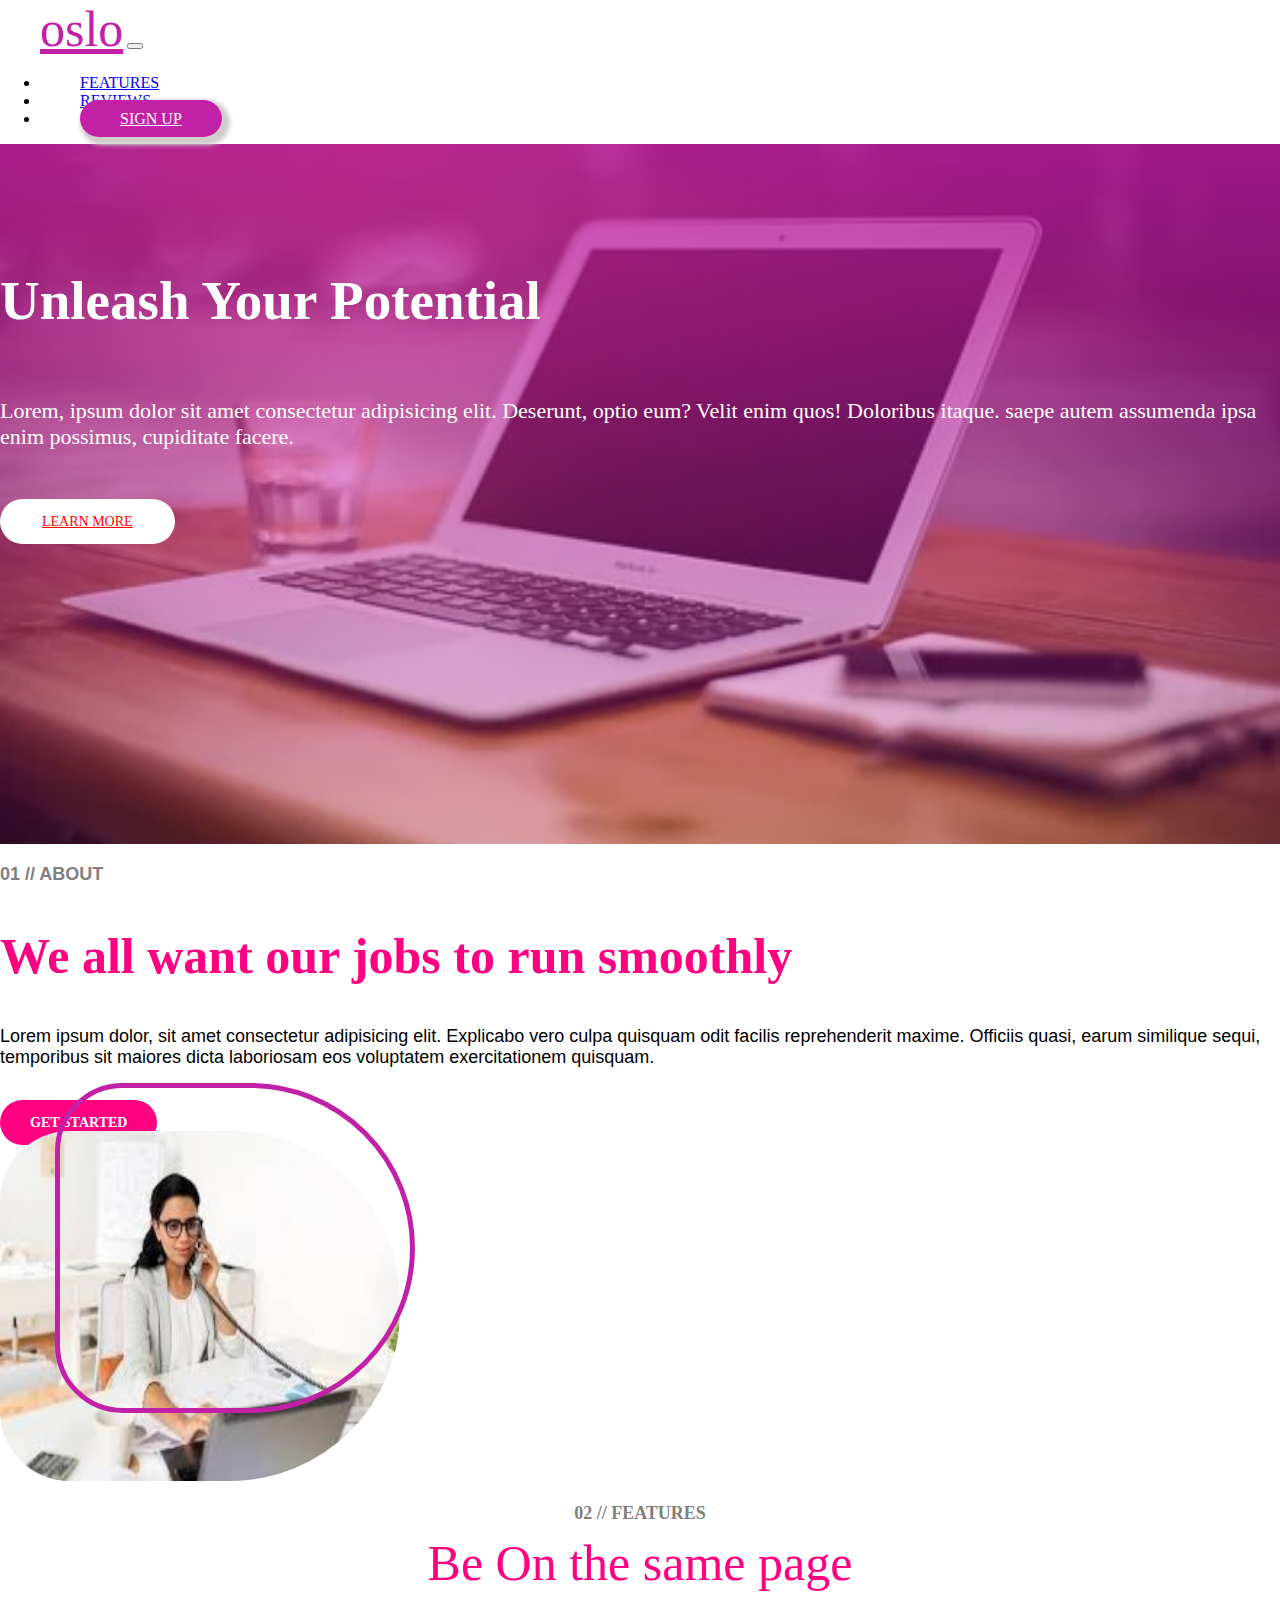
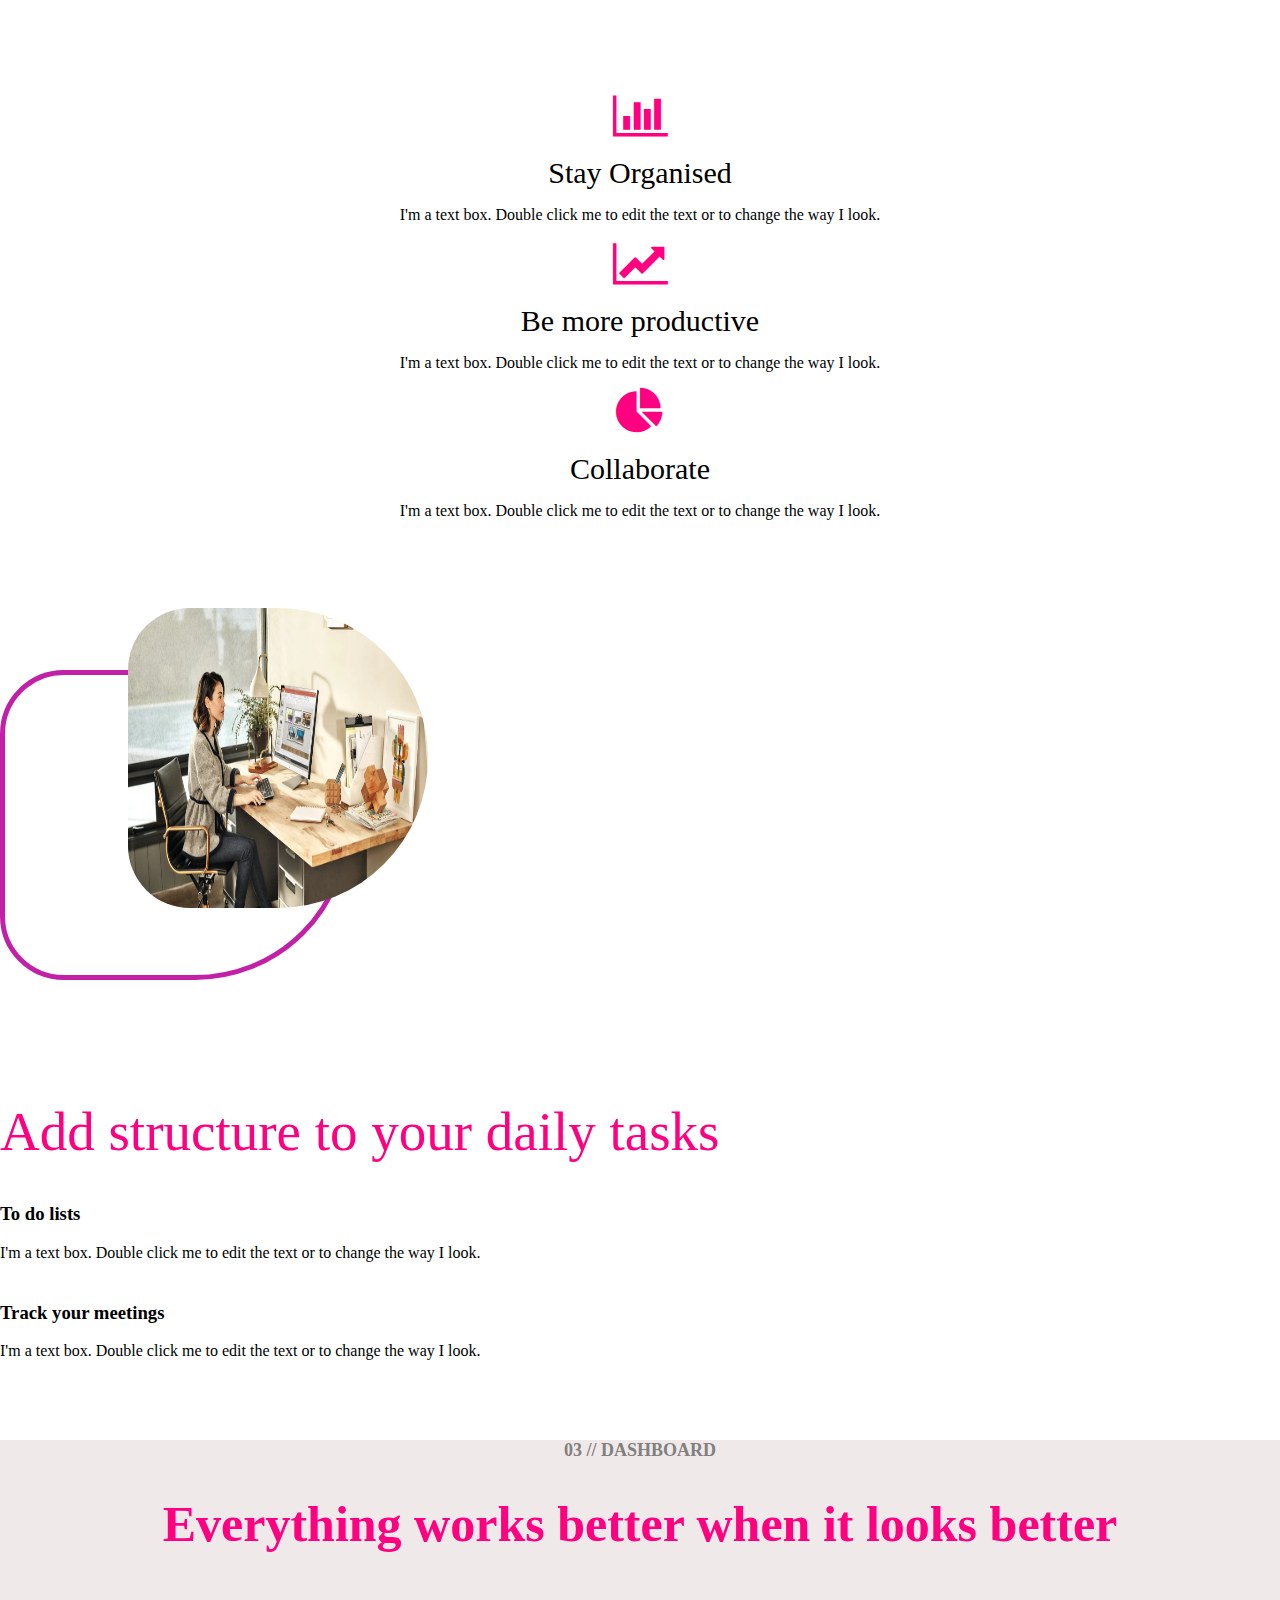
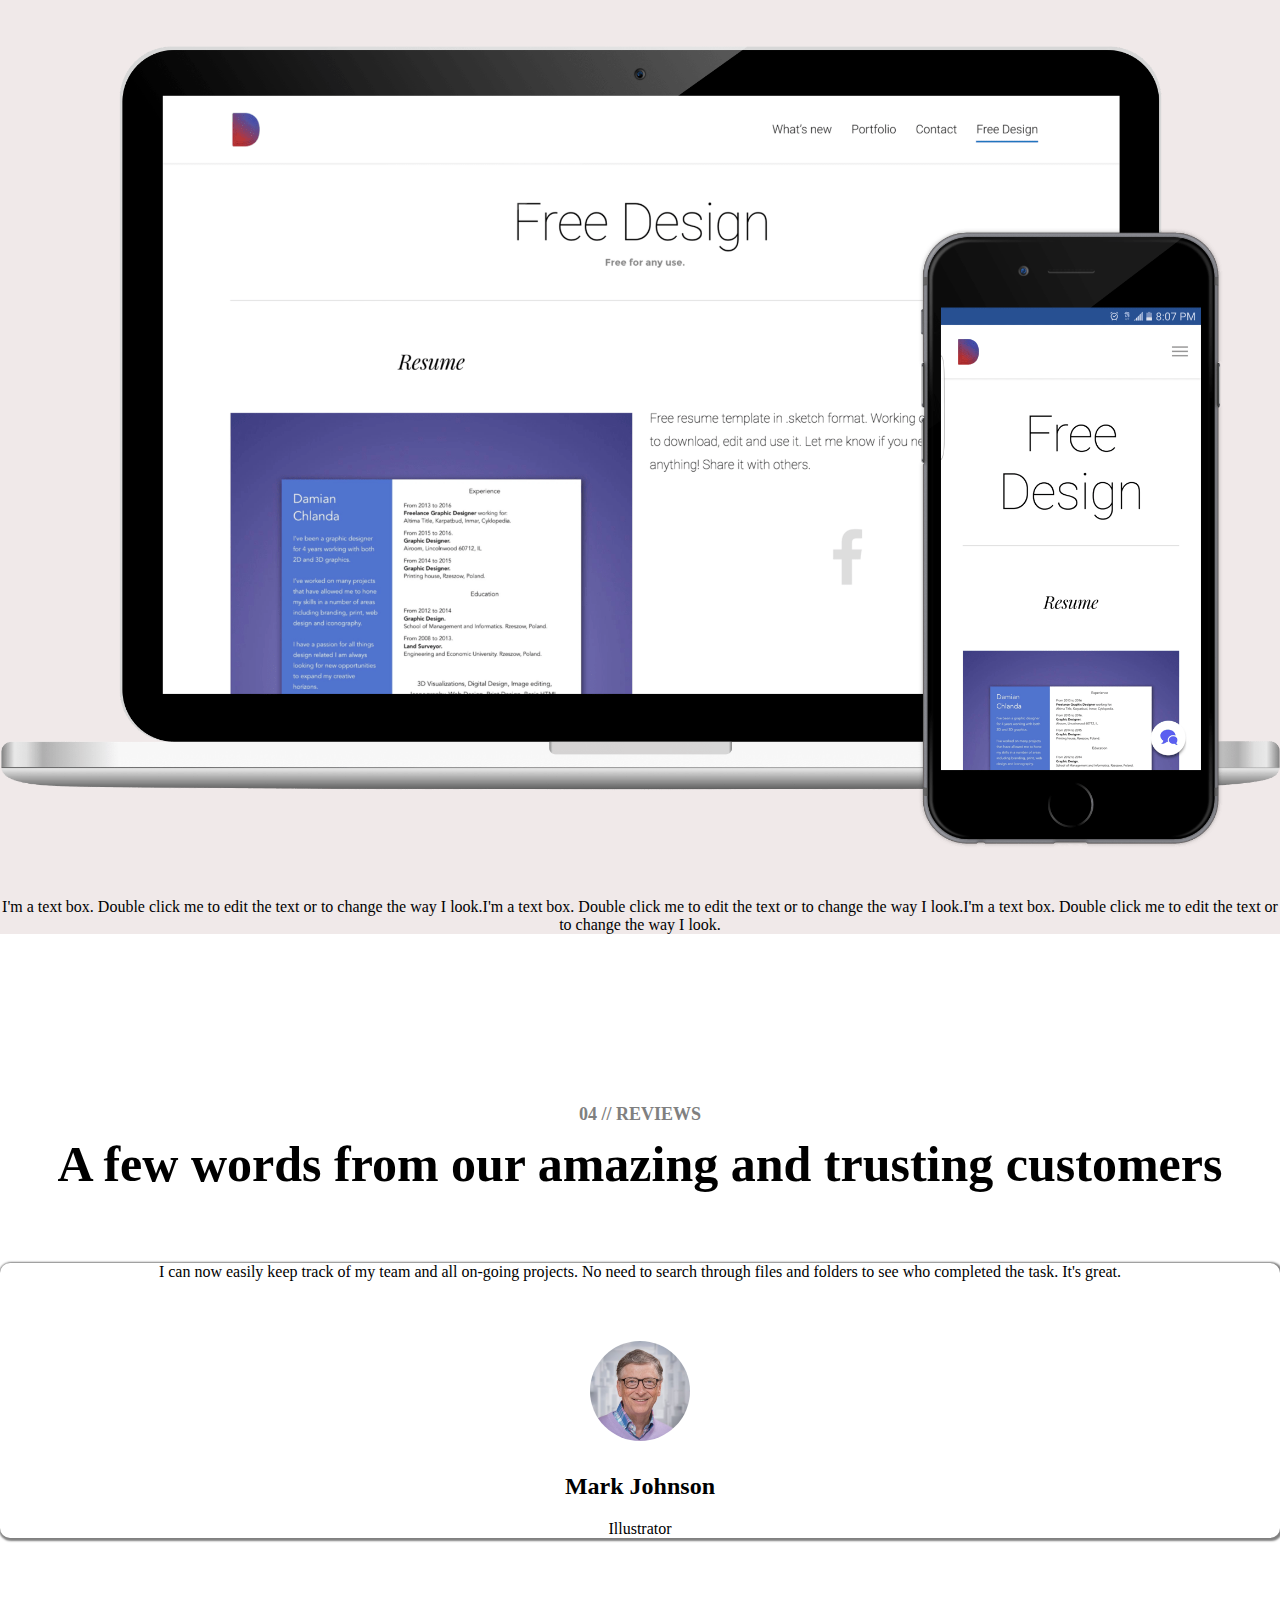
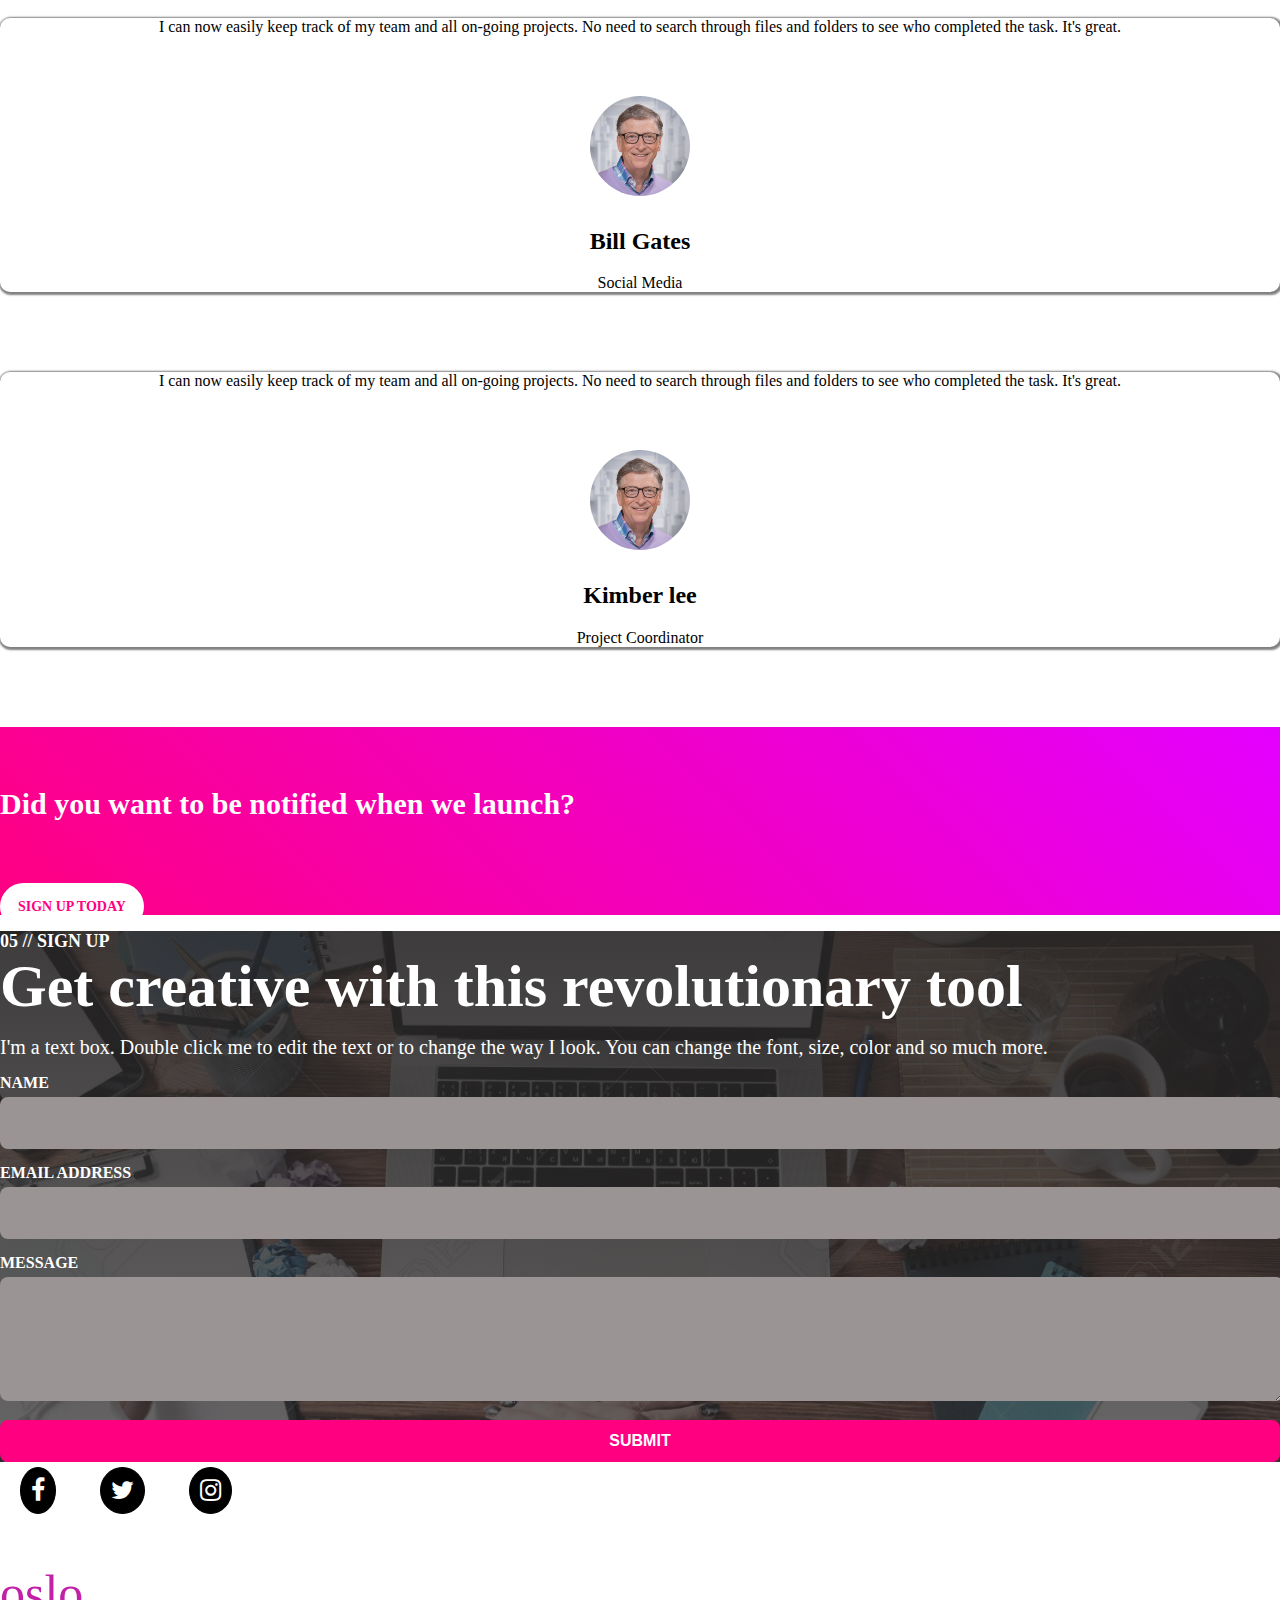
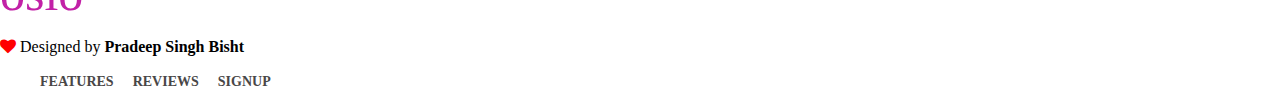
<file: Task1/index.html>
<!DOCTYPE html>
<html lang="en">
<head>
    <title>Bootstrap</title>
    <link rel="stylesheet" href="style.css">
    
    <link rel="stylesheet" href="https://cdn.jsdelivr.net/npm/bootstrap@4.5.3/dist/css/bootstrap.min.css" integrity="sha384-TX8t27EcRE3e/ihU7zmQxVncDAy5uIKz4rEkgIXeMed4M0jlfIDPvg6uqKI2xXr2" crossorigin="anonymous">
    <script src="https://code.jquery.com/jquery-3.5.1.slim.min.js" integrity="sha384-DfXdz2htPH0lsSSs5nCTpuj/zy4C+OGpamoFVy38MVBnE+IbbVYUew+OrCXaRkfj" crossorigin="anonymous"></script>
    <script src="https://cdn.jsdelivr.net/npm/bootstrap@4.5.3/dist/js/bootstrap.bundle.min.js" integrity="sha384-ho+j7jyWK8fNQe+A12Hb8AhRq26LrZ/JpcUGGOn+Y7RsweNrtN/tE3MoK7ZeZDyx" crossorigin="anonymous"></script>
    <link rel="stylesheet" href="https://cdnjs.cloudflare.com/ajax/libs/font-awesome/4.7.0/css/font-awesome.min.css">
</head>
<body>
    <nav class="navbar navbar-expand-lg navbar-light bg-light">
        <div class="container">
            <a class="navbar-brand" href="#" id="logo">oslo</a>
            <button class="navbar-toggler" type="button" data-toggle="collapse" data-target="#navbarSupportedContent" aria-controls="navbarSupportedContent" aria-expanded="false" aria-label="Toggle navigation">
                <span class="navbar-toggler-icon"></span>
            </button>
        
            <div class="collapse navbar-collapse" id="navbarSupportedContent">
                <ul class="navbar-nav ml-auto">
                    <li class="nav-item">
                        <a class="nav-link" href="#features">FEATURES <span class="sr-only"></span></a>
                    </li>
                    <li class="nav-item">
                        <a class="nav-link" href="#reviews">REVIEWS</a>
                    </li>
                    <li class="nav-item">
                        <a class="btn" href="#signup" id="sign">SIGN UP</a>
                    </li>
                </ul>
            </div>
        </div>
    </nav>

    <section class="mb-5">
        <div class="container-fluid bg-overlay">
            <div class="row text-center py-5">
                <div class="col-sm-2 col-md-2 col-lg-2"></div>
                <div id= "section1"class="col-sm-8 col-md-8 col-lg-8">
                    <h2>Unleash Your Potential</h2>
                    <p>Lorem, ipsum dolor sit amet consectetur adipisicing elit. 
                    Deserunt, optio eum? Velit enim quos! Doloribus itaque. 
                    saepe autem assumenda ipsa enim possimus, cupiditate 
                    facere.</p>
                    <a href="#">LEARN MORE</a>
                </div>
                <div class="col-sm-2 col-md-2 col-lg-2"></div>
            </div>
        </div>
    </section>
    <section>
        <div class="container">
            <div id="about" class="row my-5" >
                <div class="col-sm-2 col-md-1 col-lg-1"></div>
                <div class="col-md-10 col-lg-4 my-5" id="about1">
                    <div>
                        <p>01 // ABOUT</p>
                        <h2>We all want our jobs to run smoothly</h2>
                        <p>Lorem ipsum dolor, sit amet consectetur adipisicing elit. 
                           Explicabo vero culpa quisquam odit facilis reprehenderit maxime.
                            Officiis quasi, earum similique sequi, temporibus sit maiores 
                            dicta laboriosam eos voluptatem exercitationem quisquam.</p>
                        <a href="#"><b>GET STARTED</b></a>
                    </div>
                </div>
                <div class="col-sm-2 col-md-2 col-lg-1"></div>
                <div class="col-md-10 col-lg-5 my-5" id="about2">
                    <div id="abc" class="mt-4">
                        <img src="download.jpeg" alt="" class="mt-5" >
                        <div id="trans" class="mt-5">
    
                        </div>
                    </div>
                </div>
                <div class="col-lg-1"></div>
            </div>
        </div>
    </section>
    <section>
        <div id="features">
            <div id="part1" class="container">
                <div id="main">
                    <p>02 // FEATURES</p>
                    <span>Be On the same page</span>
                </div>
                <div class="row">
                    <div class="sec col-lg-3">
                        <i class="fa fa-bar-chart" style="font-size:48px;color:#ff0081"></i>
                        <p><span>Stay Organised</span></p>
                        <p>I'm a text box. Double click me to edit
                            the text or to change the way I look.
                        </p>
                    </div>
                    <div class="col-lg-1"></div>
                    <div class="sec col-lg-4">
                        <i class="fa fa-line-chart" style="font-size:48px;color:#ff0081"></i>
                        <p><span>Be more productive</span></p>
                        <p>I'm a text box. Double click me to edit
                            the text or to change the way I look.
                        </p>
                    </div>
                    <div class="col-lg-1"></div>
                    <div class="sec col-lg-3">
                        <i class="fa fa-pie-chart" style="font-size:48px;color:#ff0081"></i>
                        <p><span>Collaborate</span></p>
                        <p>I'm a text box. Double click me to edit
                            the text or to change the way I look.
                        </p>
                    </div>
                </div>   
            </div>
            <div id="part2" class="container">
                <div class="row">
                    <div id="part21" class="col-lg-6">
                        <div id="abc2" class="row">
                            <div class="col-sm-2 col-md-3 col-lg-1"></div>
                            <div class="col-sm-8 col-md-9 col-lg-10">
                                <div id="trans2">
        
                                </div>
                                <img src="ss.webp" alt="">
                            </div>
                            <div class="col-sm-2 col-md-2 col-lg-1"></div>
                        </div>
                    </div>
                    <div id="part22" class="col-lg-6 my-5">
                        <div class="row mb-5">
                            <div class="col-sm-2 col-md-1 col-lg-1"></div>
                            <div class="col-sm-8 col-md-11 col-lg-10">
                                <span>Add structure to your daily tasks</span>
                                <h3>To do lists</h3>
                                <p>I'm a text box. Double click me to edit
                                    the text or to change the way I look.</p>
                                <h3>Track your meetings</h3>
                                <p>I'm a text box. Double click me to edit
                                    the text or to change the way I look.</p>
                            </div>
                            <div class="col-sm-2 col-lg-1"></div>
                            
                        </div>
                    </div>
                </div>
            </div>
        </div>
    </section>
    <section>
        <div id="dashboard">
            <div class="container">
                <div class="row">
                    <div class="col-lg-1"></div>
                    <div class="col-lg-10">
                        <p>03 // DASHBOARD</p>
                        <div class="row">
                            <div class="col-lg-2"></div>
                            <div class="col-lg-8">
                                <h1>Everything works better when it looks better</h1>
                            </div>
                            <div class="col-lg-2"></div>
                        </div>
                        <img src="apple.png" alt="">
                        <p>I'm a text box. Double click me to edit
                            the text or to change the way I look.I'm a text box. Double click me to edit
                            the text or to change the way I look.I'm a text box. Double click me to edit
                            the text or to change the way I look.</p>
                    </div>
                    <div class="col-lg-1"></div>
                </div>
            </div>
        </div>
    </section>
    <section>
        <div id="reviews" class="container">
            <div >
                <span>04 // REVIEWS</span>
                <div class="row">
                    <div class="col-lg-2"></div>
                    <div class="col-lg-8">
                        <h5>A few words from our amazing and trusting customers</h5>
                    </div>
                    <div class="col-lg-2"></div>
                </div>
                <div class="row">
                    <div class="col-lg-4">
                        <div class="row">
                            <div class="col-sm-3 col-lg-1"></div>
                            <div class="review1 col-sm-6 col-lg-10">
                                <p>I can now easily keep track of my team and all on-going 
                                    projects. No need to search through files and folders
                                    to see who completed the task. It's great.
                                </p>
                                <img src="billgates.jpg" alt="">
                                <h2>Mark Johnson</h2>
                                <p>Illustrator</p>
                            </div>
                            <div class="col-sm-3 col-lg-1"></div>
                        </div>
                    </div>
                    <div class="col-lg-4">
                        <div class="row">
                            <div class="col-sm-3 col-lg-1"></div>
                            <div class="review1 col-sm-6 col-lg-10">
                                <p>I can now easily keep track of my team and all on-going 
                                    projects. No need to search through files and folders
                                    to see who completed the task. It's great.
                                </p>
                                <img src="billgates.jpg" alt="">
                                <h2>Bill Gates</h2>
                                <p>Social Media</p>
                            </div>
                            <div class="col-sm-3 col-lg-1"></div>
                        </div>
                    </div>
                    <div class="col-lg-4">
                        <div class="row">
                            <div class="col-sm-3 col-lg-1"></div>
                            <div class="review1 col-sm-6 col-lg-10">
                                <p>I can now easily keep track of my team and all on-going 
                                    projects. No need to search through files and folders
                                    to see who completed the task. It's great.
                                </p>
                                <img src="billgates.jpg" alt="">
                                <h2>Kimber lee</h2>
                                <p>Project Coordinator</p>
                             </div>
                            <div class="col-sm-3 col-lg-1"></div>
                        </div>
                    </div>
                </div>               
            </div>
        </div>
    </section>
    <section>
        <div id="sign1">
                <div class="row">
                    <div class="col-sm-2 col-lg-1"></div>
                    <div id="sign2" class="col-sm-8 col-lg-7">
                        <h2>Did you want to be notified when we launch?</h2>
                    </div>
                    <div class="col-sm-4 col-lg-1"></div>
                    <div id="button" class="col-sm-4 col-lg-2 py-5 text-center">
                        <p class="py-3"><b><a href="#signup">SIGN UP TODAY</a></b></p>
                    </div>
                    <div class="col-sm-4 col-lg-1"></div>
                </div>
            </div>
        </div>
    </section>
    <section>    
        <div id="signup">
            <div class="container-fluid bg-overlays">
                <div class="container py-5">
                    <div class="row py-5">
                        <div id="signup1" class="col-lg-6 pt-5">
                            <p>05 // SIGN UP</p>
                                <h2>Get creative with this revolutionary tool</h2>
                                <p>I'm a text box. Double click me to edit
                                    the text or to change the way I look.
                                    You can change the font, size, color  
                                    and so much more.</p>
                        </div>
                        <div id= "signup2" class="col-lg-6 py-5">
                            <form action="#" method="POST">
                                <p><b>NAME</b></p>
                                <input type="text" name="name">
                                <p><b>EMAIL ADDRESS</b></p>
                                <input type="email" name="email" required>
                                <p><b>MESSAGE</b></p>
                                <textarea name="message" cols="48" rows="7" required></textarea>
                                <p>
                                    <input type="submit" name="submit" value="SUBMIT">
                                </p>
                            </form>
                        </div>
                    </div>
                </div> 
            </div>
        </div> 
    </section>
    <footer>
        <div id="footer" class="container">
            <div class="row my-5 text-center">
                <div id="footer1" class="col-lg-4 my-5">
                    <i class="fa fa-facebook" aria-hidden="true" style="font-size: 25px;"></i>
                    <i class="fa fa-twitter" aria-hidden="true" style="font-size: 25px;"></i>
                    <i class="fa fa-instagram" aria-hidden="true" style="font-size: 25px;"></i>
                </div>
                <div id="footer2" class="col-lg-4">
                    <p>oslo</p>
                    <p><i class="fa fa-heart" aria-hidden="true" style="color: red;"></i> Designed by <strong>Pradeep Singh Bisht</strong></p>
                </div>
                <div id="footer3" class="col-lg-4 my-5">
                    <ul>
                        <li><a href="#features">FEATURES</a></li>
                        <li><a href="#reviews">REVIEWS</a></li>
                        <li><a href="#signup">SIGNUP</a></li>
                    </ul>
                </div>
            </div>
        </div>
    </footer>
</body>
</html>
</file>
<file: style.css>
body{
    margin: auto;
}
#logo{
    margin: 10px 0px;
    float: left;
    width: 50%;
}
header{
    overflow: hidden;
}
header span{
    color: rgb(194, 33, 167);
    font-size: 50px;
    margin-left: 150px;
}
#link{
    float: left;
    width: 50%;
}
header ul {
    list-style-type: none;
    margin-left: 20px ;
    margin-top: 29px;
}
header a{
    text-decoration: none;
    color: black;
    margin-left: 30px;
}
header li {
    display: inline;
}
#sign {
    border-radius: 25px;
    color: white;
    padding: 10px 35px;
    background-color: rgb(194, 33, 167);
    box-shadow: 4px 4px 4px 4px rgb(209, 205, 205);
}

#section1{
    background-color:  rgb(194, 33, 167);
    position: relative;
}

#section1 img {
    height: 650px;
    width: 100%;
    opacity: 0.5;
}
#section1 h2{
    font-size: 55px;
    font-weight: normal;
    color:white;
    position: absolute;
    top: 22%;
    left: 31%;
    right: 31%
}
#section1 p{
    position: absolute;
    top: 40%;
    left: 15%;
    right: 15%;
    text-align: center;
    color: white;
    font-size: 22px;
}

#section1 a{
    position: absolute;
    top: 58%;
    left: 44%;
    right: 43%;
    color: red;
    text-decoration: none;
    border-radius: 25px;
    padding: 15px 42px;
    background-color: white;
    font-size: 14px;
}
#about{
    overflow: hidden;
}
#about1{
    float: left;
    width: 50%;
}
#about2{
    float: left;
    width: 50%;
}
#about1 div{
    margin: 150px;
}
#about1 h2{
    margin: 0px;    
    font-weight: normal;
    color:#ff0081;
    font-size: 55px;
}
#about1 p:first-child{
    font-size: 18px;
    font-weight: bold;
    margin-bottom: 10px;
    color: grey;
}
#about p{
    margin: 30px 0px 60px;
    font-size: 18px;
    font-family: 'Segoe UI', Tahoma, Geneva, Verdana, sans-serif;
}
#about a{
    margin-top: 10px;
    text-decoration: none;
    color: white;
    background-color:#ff0081;
    padding: 15px 30px;
    border-radius: 25px;
    font-size: 14px;
}
#abc {
    margin: 180px 50px 135px;
    position: relative;
}
#about2 img{
    height: 350px;
    width: 400px;
    border-top-left-radius: 70px; 
    border-bottom-right-radius: 170px;
    border-top-right-radius:170px;
    border-bottom-left-radius: 70px;
}
#trans{
    border: 5px solid rgb(194, 33, 167); 
    position: absolute;
    height: 320px;
    width: 350px;
    border-top-left-radius: 70px; 
    border-bottom-right-radius: 170px;
    border-top-right-radius:170px;
    border-bottom-left-radius: 70px;
    top: -15%;
    left: 10%;
}
#part1{
    overflow: hidden;
    margin-bottom: 80px;
}

#main{
    text-align: center;
    margin: 0px 0px 100px;
}
#main p{
    font-size: 18px;
    font-weight: bold;
    margin-bottom: 10px;
    color: grey;
}

#main span{
    color:  #ff0081;
    font-size: 50px;
}
.sec{
    float: left;
    width: 33%;
    text-align: center;
}
.sec p{
    margin-left: 80px;
    margin-right: 80px;
}
.sec span{
    color: black;
    font-size: 30px;
}

#part2{
    overflow: hidden;
}
#part21{
    float: left;
    width: 50%;
}
#part22{
    float: left;
    width: 50%;
}
#part22 div{
    margin: 120px 240px 150px 50px; 
}
#abc2 {
    margin: 150px 80px 120px 200px;
    position: relative;
}
#part21 img{
    height: 320px;
    width: 350px;
    border-top-left-radius: 70px; 
    border-bottom-right-radius: 170px;
    border-top-right-radius:170px;
    border-bottom-left-radius: 70px;
    position: absolute;
    top: -15%;
    left: 10%;
}
#trans2{
    border: 5px solid rgb(194, 33, 167); 
    height: 350px;
    width: 400px;
    border-top-left-radius: 70px; 
    border-bottom-right-radius: 170px;
    border-top-right-radius:170px;
    border-bottom-left-radius: 70px;
    
}
#part22 span{    
    color:#ff0081;
    font-size: 55px;
}
#part22 h3{
    margin-top: 40px;
}
#about p{
    font-size: 18px;
    font-family: 'Segoe UI', Tahoma, Geneva, Verdana, sans-serif;
}

#dashboard{
    background-color: rgb(240, 233, 233);
}
#dashboard p:first-child{
    font-size: 18px;
    font-weight: bold;
    margin-bottom: 10px;
    color: grey;
}

#dashboard div{
    padding: 100px 200px 60px;
}
#dashboard h1{
    color:#ff0081;
    font-size: 50px;
    font-weight: normal;
    text-align: center;
    margin: 0px 200px;
}
#dashboard img{
    margin-top: 60px;
    margin-bottom: 30px;
    width: 100%;
}

#dashboard p{
    text-align: center;
}


#reviews {
    padding: 80px 100px 50px 100px;
    overflow: hidden;
}
#reviews div{
    overflow: hidden;
    text-align: center;
}
#reviews span{
    font-size: 18px;
    font-weight: bold;
    margin-bottom: 10px;
    color: grey;
}
#reviews h5{
    font-size: 55px;
    font-weight: normal;
    text-align: center;
    margin: 10px 200px 70px;
}

.review1{
    float: left;
    width: 25%;
    margin: 10px 47px;
    border-radius: 10px;
    box-shadow: 1px 1px 2px 2px grey;
}
.review1 p:first-child{
    margin: 60px 30px;
    text-align: center;
}
.review1 img {
    height: 100px;
    width: 100px;
    border-radius: 50%;
}
.review1 h2{
    text-align: center;
    margin-bottom: 0px;
}
.review1 p{
    text-align: center;
    margin-top: 5px;
    margin-bottom: 80px;
}
#sign1{
    background-image: linear-gradient(45deg, #ff0081, #e400ff);
    overflow: hidden;
}
#sign2{
    float: left;
    width: 65%;
}
#sign2 h2{
    padding: 50px 65px;
    font-size: 40px;
    margin: 0;
    color: white;
    font-weight: normal;
}
#button{
    float: left;
    width: 35%;
}
#button p{
    margin: 65px 65px 65px 210px;
}
#button a{
    font-size: 14px;
    color: #ff0081;
    text-decoration: none;
    margin-bottom: 20px;
    border-radius: 25px;
    padding: 20px 30px;
    background-color: white;
}
#signup{
    position: relative;
    background-color: rgb(41, 39, 39);
}
#signup img{
    height: 620px;
    width: 100%;
    opacity: 0.1;
}
#sig{
    position: absolute;
    top: 100px;
    left: 150px;
    right: 150px;
}
#signup1{
    float: left;
    width: 50%;
}
#signup1 p:first-child{
    font-size: 18px;
    font-weight: bold;
    color: white;
    margin-bottom: 0;
}
#signup1 h2{
    margin: 0;
    color: white;
    font-size: 70px;
    font-weight: normal;
}
#signup1 p{
    font-size: 22px;
    color: white;
}
#signup2{
    float: left;
    width: 50%;
}
#signup2 form{
    margin-left: 90px;
}
#signup p {
    color: white;
    margin-bottom: 5px;
}
#signup2 input{
    width: 400px;
    height: 50px;
    border-radius: 8px;
    font-size: 20px;
    border: white;
    color: white;
    background-color: rgb(155, 148, 148);
}
#signup2 textarea{
    border-radius: 8px;
    border: white;
    color: white;
    background-color: rgb(155, 148, 148);
}
#signup2 input:last-child{
    background-color: #ff0081;
    color: white;
    height: 42px;
    font-weight: bold;
    font-size: 16px;
}
#footer{
    overflow: hidden;
}
#footer1{
    float: left;
    width: 33%;
    text-align: center;
    margin: 0;
}
#footer1 i{
    padding: 10px 10px;
    color: white;
    border: 1px solid black;
    border-radius: 150%;
    background-color: black;
    margin: 80px 20px 110px;
}
#footer2{
    float: left;
    width: 33%;
    text-align: center;
}
#footer2 p:first-child{
    color: rgb(194, 33, 167);
    font-size: 50px;
    margin:70px 0px 0px 0px;
}
#footer3{
    float: left;
    width: 33%;
}
#footer3 ul{
    list-style-type: none;
    margin-top: 100px;
}
#footer3 li{
    display: inline;
    margin-right: 15px ;
}
#footer3 a{
    text-decoration: none;
    font-size: 14px;
    color: rgb(73, 71, 71);
    font-weight: bold;
}
</file>
<file: Bootstrap Carousel/style.css>
body{
    margin: auto;
}

#logo{
    color: rgb(194, 33, 167);
    font-size: 50px;
}

nav a{
    margin-left: 40px;
}

#sign {
    border-radius: 25px;
    color: white;
    padding: 10px 40px;
    background-color: rgb(194, 33, 167);
    box-shadow: 4px 4px 4px 4px rgb(209, 205, 205);
}

.bg-overlay {
    background: linear-gradient(rgba(196, 29, 168, 0.6),  rgba(196, 29, 168, 0.2)), url("section1.webp");
    background-repeat: no-repeat;
    background-size: cover;
    background-position: center center;
    height: 650px;
    padding-top: 50px;
}
.bg-overlay3 {
    background: linear-gradient(rgba(41, 39, 39,0.9),  rgba(41, 39, 39, 0.7)), url("signup.jpg");
    background-repeat: no-repeat;
    background-size: cover;
    background-position: center center;
    height: 650px;
    padding-top: 50px;
}
.bg-overlay2 {
    background: linear-gradient(rgba(85, 80, 39,0.8),  rgba(80, 80, 39, 0.5)), url("ss.webp");
    background-repeat: no-repeat;
    background-size: cover;
    background-position: center center;
    height: 650px;
    padding-top: 50px;
}
#section1{
    margin-top: 75px;
}

#section1 h2{
    font-size: 55px;
    color:white;
}
#section1 p{
    padding: 20px 0px 40px;
    color: white;
    font-size: 22px;
}

#section1 a{
    color: red;
    border-radius: 25px;
    padding: 15px 42px;
    background-color: white;
    font-size: 14px;
}

#about1 h2{
    color:#ff0081;
    font-size: 50px;
}
#about1 p:first-child{
    font-size: 18px;
    font-weight: bold;
    margin-bottom: 1px;
    color: grey;
}
#about p{
    margin: 20px 0px 45px;
    font-size: 18px;
    font-family: 'Segoe UI', Tahoma, Geneva, Verdana, sans-serif;
}
#about a{
    text-decoration: none;
    color: white;
    background-color:#ff0081;
    padding: 15px 30px;
    border-radius: 25px;
    font-size: 14px;
}

#about2 img{
    height: 350px;
    width: 400px;
    border-top-left-radius: 70px; 
    border-bottom-right-radius: 170px;
    border-top-right-radius:170px;
    border-bottom-left-radius: 70px;
}
#abc {
    position: relative;
}
#trans{
    border: 5px solid rgb(194, 33, 167); 
    position: absolute;
    height: 320px;
    width: 350px;
    border-top-left-radius: 70px; 
    border-bottom-right-radius: 170px;
    border-top-right-radius:170px;
    border-bottom-left-radius: 70px;
    top: -48px;
    left: 55px;
}

#part1{
    margin-bottom: 60px;
}

#main{
    text-align: center;
    margin: 0px 0px 100px;
}
#main p{
    font-size: 18px;
    font-weight: bold;
    margin-bottom: 10px;
    color: grey;
}

#main span{
    color:  #ff0081;
    font-size: 50px;
}
.sec{
    text-align: center;
}
.sec span{
    color: black;
    font-size: 30px;
}

#abc2 {
    margin: 150px 0px 120px;
    position: relative;
}
#part21 img{
    height: 300px;
    width: 300px;
    border-top-left-radius: 70px; 
    border-bottom-right-radius: 170px;
    border-top-right-radius:170px;
    border-bottom-left-radius: 70px;
    position: absolute;
    top: -20%;
    left: 10%;
}
#trans2{
    border: 5px solid rgb(194, 33, 167); 
    height: 300px;
    width: 340px;
    border-top-left-radius: 70px; 
    border-bottom-right-radius: 170px;
    border-top-right-radius:170px;
    border-bottom-left-radius: 70px;
}
#part22 span{    
    color:#ff0081;
    font-size: 55px;
}
#part22 h3{
    margin-top: 40px;
}

#about p{
    font-size: 18px;
    font-family: 'Segoe UI', Tahoma, Geneva, Verdana, sans-serif;
}

#dashboard{
    background-color: rgb(240, 233, 233);
}
#dashboard p:first-child{
    margin-top: 80px;
    font-size: 18px;
    font-weight: bold;
    margin-bottom: 10px;
    color: grey;
}

#dashboard h1{
    color:#ff0081;
    font-size: 50px;
    text-align: center;
}
#dashboard img{
    margin-top: 60px;
    margin-bottom: 30px;
    width: 100%;
}

#dashboard p{
    text-align: center;
    margin-bottom: 90px;
}


#reviews {
    padding: 80px 0px 0px;
}
#reviews div{
    text-align: center;
}
#reviews span{
    font-size: 18px;
    font-weight: bold;
    color: grey;
}
#reviews h5{
    font-size: 50px;
    margin: 10px 0px 70px;
}

.review1{
    margin-bottom: 60px;
    border-radius: 10px;
    box-shadow: 1px 1px 2px 2px grey;
}
.review1 p:first-child{
    margin: 60px 30px;
}
.review1 img {
    height: 100px;
    width: 100px;
    border-radius: 50%;
    margin-bottom: 8px;
}
.review1 p{ 
    margin-top: 5px;
    margin-bottom: 80px;
}

#sign1{
    background-image: linear-gradient(45deg, #ff0081, #e400ff);
}
#signrow{
    margin: 0px;
}
#sign2 h2{
    padding: 60px 0px;
    font-size: 30px;
    margin: 0;
    color: white;
}
#button a{
    font-size: 14px;
    color: #ff0081;
    text-decoration: none;
    margin-bottom: 20px;
    border-radius: 25px;
    padding: 16px 16px;
    background-color: white;
}

.bg-overlays {
    background: linear-gradient(rgba(41, 39, 39,0.9),  rgba(41, 39, 39, 0.7)), url("signup.jpg");
    background-repeat: no-repeat;
    background-size: cover;
    background-position: center center;
    height: 100%;
}
#signup1 p:first-child{
    font-size: 18px;
    font-weight: bold;
    color: white;
    margin-bottom: 0;
}
#signup1 h2{
    margin: 0;
    color: white;
    font-size: 60px;
}
#signup1 p{
    margin-top: 20px;
    font-size: 20px;
    color: white;
}
#signup p {
    color: white;
    margin-bottom: 5px;
    margin-top: 15px;
}

#signup2 input{
    width: 100%;
    height: 50px;
    border-radius: 8px;
    font-size: 18px;
    border: white;
    color: white;
    background-color: rgb(155, 148, 148);
}
#signup2 textarea{
    width: 100%;
    height: 120px;
    border-radius: 8px;
    border: white;
    color: white;
    background-color: rgb(155, 148, 148);
}
#signup2 input:last-child{
    background-color: #ff0081;
    color: white;
    height: 42px;
    font-weight: bold;
    font-size: 16px;
}

#footer1 i{
    padding: 10px 10px;
    color: white;
    border: 1px solid black;
    border-radius: 150%;
    background-color: black;
    margin: 0px 20px;
}
#footer2 p:first-child{
    color: rgb(194, 33, 167);
    font-size: 50px;
    margin-bottom: 0;
}
#footer3 ul{
    list-style-type: none;
}
#footer3 li{
    display: inline;
    margin-right: 15px;
}
#footer3 a{
    text-decoration: none;
    font-size: 14px;
    color: rgb(73, 71, 71);
    font-weight: bold;
}
</file>
<file: Task1/style.css>
body{
    margin: auto;
}

#logo{
    color: rgb(194, 33, 167);
    font-size: 50px;
}

nav a{
    margin-left: 40px;
}

#sign {
    border-radius: 25px;
    color: white;
    padding: 10px 40px;
    background-color: rgb(194, 33, 167);
    box-shadow: 4px 4px 4px 4px rgb(209, 205, 205);
}

.bg-overlay {
    background: linear-gradient(rgba(196, 29, 168, 0.8),  rgba(196, 29, 168, 0.2)), url("section1.webp");
    background-repeat: no-repeat;
    background-size: cover;
    background-position: center center;
    height: 650px;
    padding-top: 50px;
}
#section1{
    margin-top: 75px;
}

#section1 h2{
    font-size: 55px;
    color:white;
}
#section1 p{
    padding: 20px 0px 40px;
    color: white;
    font-size: 22px;
}

#section1 a{
    color: red;
    border-radius: 25px;
    padding: 15px 42px;
    background-color: white;
    font-size: 14px;
}

#about1 h2{
    color:#ff0081;
    font-size: 50px;
}
#about1 p:first-child{
    font-size: 18px;
    font-weight: bold;
    margin-bottom: 1px;
    color: grey;
}
#about p{
    margin: 20px 0px 45px;
    font-size: 18px;
    font-family: 'Segoe UI', Tahoma, Geneva, Verdana, sans-serif;
}
#about a{
    text-decoration: none;
    color: white;
    background-color:#ff0081;
    padding: 15px 30px;
    border-radius: 25px;
    font-size: 14px;
}

#about2 img{
    height: 350px;
    width: 400px;
    border-top-left-radius: 70px; 
    border-bottom-right-radius: 170px;
    border-top-right-radius:170px;
    border-bottom-left-radius: 70px;
}
#abc {
    position: relative;
}
#trans{
    border: 5px solid rgb(194, 33, 167); 
    position: absolute;
    height: 320px;
    width: 350px;
    border-top-left-radius: 70px; 
    border-bottom-right-radius: 170px;
    border-top-right-radius:170px;
    border-bottom-left-radius: 70px;
    top: -48px;
    left: 55px;
}

#part1{
    margin-bottom: 60px;
}

#main{
    text-align: center;
    margin: 0px 0px 100px;
}
#main p{
    font-size: 18px;
    font-weight: bold;
    margin-bottom: 10px;
    color: grey;
}

#main span{
    color:  #ff0081;
    font-size: 50px;
}
.sec{
    text-align: center;
}
.sec span{
    color: black;
    font-size: 30px;
}

#abc2 {
    margin: 150px 0px 120px;
    position: relative;
}
#part21 img{
    height: 300px;
    width: 300px;
    border-top-left-radius: 70px; 
    border-bottom-right-radius: 170px;
    border-top-right-radius:170px;
    border-bottom-left-radius: 70px;
    position: absolute;
    top: -20%;
    left: 10%;
}
#trans2{
    border: 5px solid rgb(194, 33, 167); 
    height: 300px;
    width: 340px;
    border-top-left-radius: 70px; 
    border-bottom-right-radius: 170px;
    border-top-right-radius:170px;
    border-bottom-left-radius: 70px;
}
#part22 span{    
    color:#ff0081;
    font-size: 55px;
}
#part22 h3{
    margin-top: 40px;
}

#about p{
    font-size: 18px;
    font-family: 'Segoe UI', Tahoma, Geneva, Verdana, sans-serif;
}

#dashboard{
    background-color: rgb(240, 233, 233);
}
#dashboard p:first-child{
    margin-top: 80px;
    font-size: 18px;
    font-weight: bold;
    margin-bottom: 10px;
    color: grey;
}

#dashboard h1{
    color:#ff0081;
    font-size: 50px;
    text-align: center;
}
#dashboard img{
    margin-top: 60px;
    margin-bottom: 30px;
    width: 100%;
}

#dashboard p{
    text-align: center;
    margin-bottom: 90px;
}


#reviews {
    padding: 80px 0px 0px;
}
#reviews div{
    text-align: center;
}
#reviews span{
    font-size: 18px;
    font-weight: bold;
    color: grey;
}
#reviews h5{
    font-size: 50px;
    margin: 10px 0px 70px;
}

.review1{
    margin-bottom: 60px;
    border-radius: 10px;
    box-shadow: 1px 1px 2px 2px grey;
}
.review1 p:first-child{
    margin: 60px 30px;
}
.review1 img {
    height: 100px;
    width: 100px;
    border-radius: 50%;
    margin-bottom: 8px;
}
.review1 p{ 
    margin-top: 5px;
    margin-bottom: 80px;
}

#sign1{
    background-image: linear-gradient(45deg, #ff0081, #e400ff);
}
#sign2 h2{
    padding: 60px 0px;
    font-size: 30px;
    margin: 0;
    color: white;
}
#button a{
    font-size: 14px;
    color: #ff0081;
    text-decoration: none;
    margin-bottom: 20px;
    border-radius: 25px;
    padding: 16px 18px;
    background-color: white;
}

.bg-overlays {
    background: linear-gradient(rgba(41, 39, 39,0.9),  rgba(41, 39, 39, 0.7)), url("signup.jpg");
    background-repeat: no-repeat;
    background-size: cover;
    background-position: center center;
    height: 100%;
}
#signup1 p:first-child{
    font-size: 18px;
    font-weight: bold;
    color: white;
    margin-bottom: 0;
}
#signup1 h2{
    margin: 0;
    color: white;
    font-size: 60px;
}
#signup1 p{
    margin-top: 20px;
    font-size: 20px;
    color: white;
}
#signup p {
    color: white;
    margin-bottom: 5px;
    margin-top: 15px;
}

#signup2 input{
    width: 100%;
    height: 50px;
    border-radius: 8px;
    font-size: 18px;
    border: white;
    color: white;
    background-color: rgb(155, 148, 148);
}
#signup2 textarea{
    width: 100%;
    height: 120px;
    border-radius: 8px;
    border: white;
    color: white;
    background-color: rgb(155, 148, 148);
}
#signup2 input:last-child{
    background-color: #ff0081;
    color: white;
    height: 42px;
    font-weight: bold;
    font-size: 16px;
}

#footer1 i{
    padding: 10px 10px;
    color: white;
    border: 1px solid black;
    border-radius: 150%;
    background-color: black;
    margin: 0px 20px;
}
#footer2 p:first-child{
    color: rgb(194, 33, 167);
    font-size: 50px;
    margin-bottom: 0;
}
#footer3 ul{
    list-style-type: none;
}
#footer3 li{
    display: inline;
    margin-right: 15px;
}
#footer3 a{
    text-decoration: none;
    font-size: 14px;
    color: rgb(73, 71, 71);
    font-weight: bold;
}
</file>
